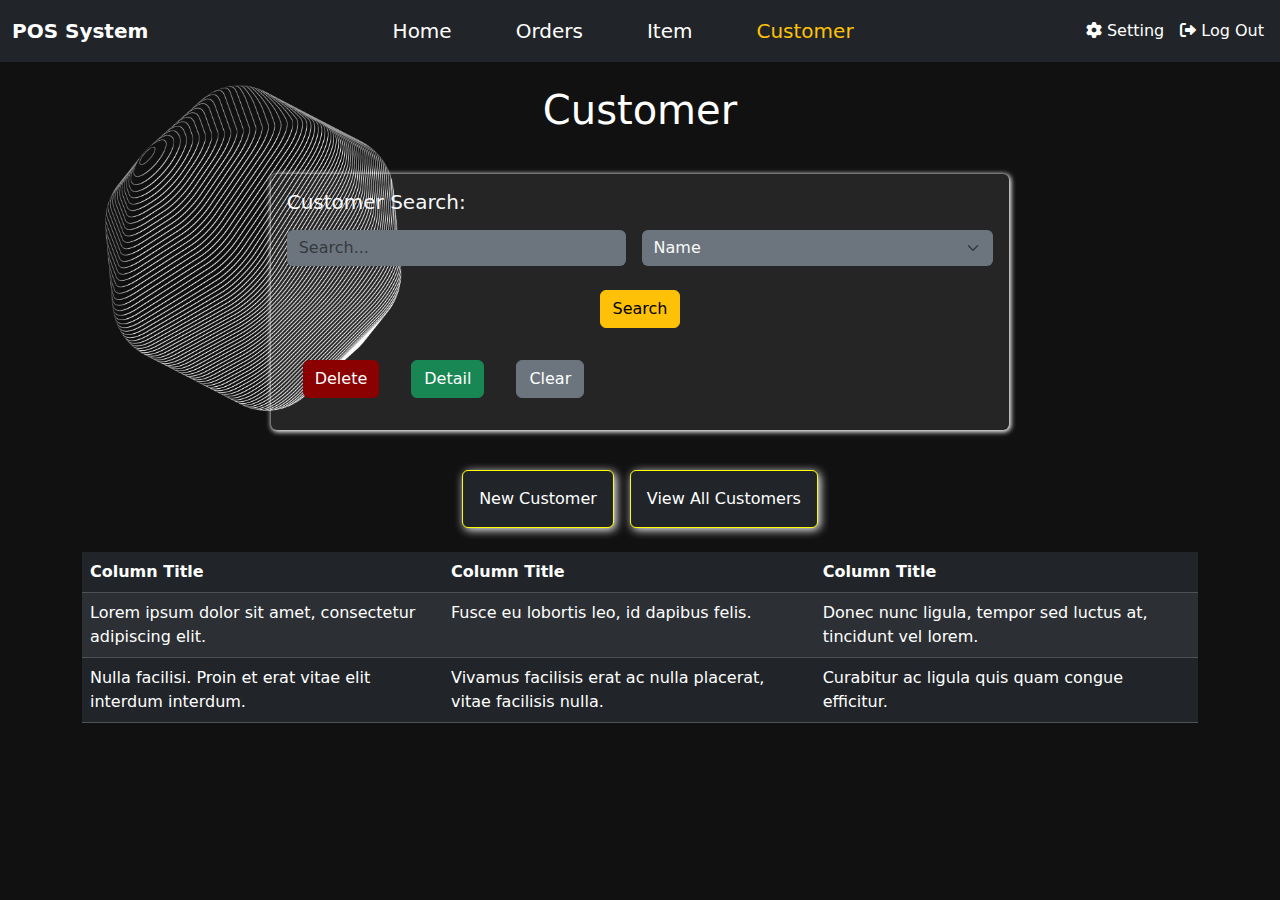
<file: customer.html>
<!DOCTYPE html>
<html lang="en">
<head>
    <meta charset="UTF-8">
    <meta name="viewport" content="width=device-width, initial-scale=1.0">
    <title>POS Item Screen</title>
    <!-- Bootstrap CSS -->
    <link href="https://cdn.jsdelivr.net/npm/bootstrap@5.3.0-alpha1/dist/css/bootstrap.min.css" rel="stylesheet">
    <link rel="stylesheet" href="https://cdnjs.cloudflare.com/ajax/libs/font-awesome/6.0.0-beta3/css/all.min.css" />
    <style>
        body {
            background-color: #111;
            color: #fff;
        }
        .navbar {
            background-color: #000;
        }
        .navbar-nav .nav-link {
            color: #ff0;
        }
        .navbar-nav .nav-link:hover {
            font-weight: bold;
        }
        .card {
            background-color: #222;
            border: none;
            color: white;
        }

        .btn-danger {
            background-color: #8b0000;
            border: none;
        }

        .card{
            box-shadow: 1px 1px 5px 1px white;
            background: rgba(217, 217, 217, 10%);
        }

        #img2{
            position: absolute;
            top: 0;
            left: 0;

            width: 500px;
        }
    </style>
</head>
<body>

<!-- Navigation Bar -->
<nav class="navbar navbar-expand-lg navbar-dark bg-dark">

    <div class="container-fluid">
        <a class="navbar-brand text-white " style="font-weight: bold" href="#">POS System</a>

        <button class="navbar-toggler" type="button" data-bs-toggle="collapse" data-bs-target="#navbarNav" aria-controls="navbarNav" aria-expanded="false" aria-label="Toggle navigation">
            <span class="navbar-toggler-icon"></span>
        </button>
        <div class="collapse navbar-collapse justify-content-between" id="navbarNav">
            <!-- Center Links -->
            <ul class="navbar-nav mx-auto">
                <li class="nav-item me-5">
                    <a class="nav-link text-white fs-5"  href="/DashBoard.html">Home</a>
                </li>
                <li class="nav-item me-5">
                    <a class="nav-link text-white fs-5" href="/Order.html">Orders</a>
                </li>
                <li class="nav-item me-5">
                    <a class="nav-link text-white fs-5" href="/item.html">Item</a>
                </li>
                <li class="nav-item me-1">
                    <a class="nav-link active text-warning fs-5" aria-current="page" href="/customer.html">Customer</a>
                </li>
            </ul>
            <!-- Right side (Settings and Log Out) -->
            <!-- Right side (Settings and Log Out) -->
            <div class="d-flex align-items-center">
                <a href="#" class="nav-link  me-3"><i class="fas fa-cog "></i> Setting</a>
                <a href="#" class="nav-link  me-1"><i class="fas fa-sign-out-alt "></i> Log Out</a>
            </div>
        </div>
    </div>
</nav>

<section>
    <img id="img2" src="assest/images/img_2.png" alt="">
    <!-- Main Content -->
    <div class="container mt-4">
        <h1 class="text-center">Customer</h1>

        <!-- Search Section -->
        <div class="row g-3 mt-4">
            <div class="col-md-8 mx-auto">
                <div class="card  border-0 p-3 text-light">
                    <h5 class="mb-3">Customer Search:</h5>
                    <form class="d-flex justify-content-between">
                        <input type="text" class="form-control me-2 bg-secondary text-light border-0" placeholder="Search...">


                        <select class="form-select ms-2 bg-secondary text-light border-0" aria-label="Search By">
                            <option selected>Name</option>
                            <option value="1">ID</option>
                            <option value="2">Category</option>
                        </select>

                    </form>
                    <div class="d-flex justify-content-center  mt-4">
                        <button type="button" class="btn btn-warning">Search</button>
                    </div>


                    <div class="d-flex mt-3">
                        <button class="btn btn-danger m-3">Delete</button>
                        <button class="btn btn-success m-3">Detail</button>
                        <button class="btn btn-secondary m-3">Clear</button>
                    </div>
                </div>
            </div>
        </div>


        <div class="row g-3 mt-4">
            <div class="col d-flex justify-content-center ">
                <button class="btn btn-dark p-3 " style="box-shadow: 2px 2px 10px 0 white; border: 1px solid yellow;">New Customer</button>
                <button class="btn btn-dark ms-3 p-3" style="box-shadow: 2px 2px 10px 0 white; border: 1px solid yellow;" >View All Customers</button>
            </div>
        </div>

        <!-- Table Section -->
        <div class="row mt-4">
            <div class="col-12">
                <table class="table table-dark table-striped">
                    <thead>
                    <tr>
                        <th>Column Title</th>
                        <th>Column Title</th>
                        <th>Column Title</th>
                    </tr>
                    </thead>
                    <tbody>
                    <tr>
                        <td>Lorem ipsum dolor sit amet, consectetur adipiscing elit.</td>
                        <td>Fusce eu lobortis leo, id dapibus felis.</td>
                        <td>Donec nunc ligula, tempor sed luctus at, tincidunt vel lorem.</td>
                    </tr>
                    <tr>
                        <td>Nulla facilisi. Proin et erat vitae elit interdum interdum.</td>
                        <td>Vivamus facilisis erat ac nulla placerat, vitae facilisis nulla.</td>
                        <td>Curabitur ac ligula quis quam congue efficitur.</td>
                    </tr>
                    </tbody>
                </table>
            </div>
        </div>
    </div>

</section>

<!-- Bootstrap JS -->
<script src="https://cdn.jsdelivr.net/npm/bootstrap@5.3.0-alpha1/dist/js/bootstrap.bundle.min.js"></script>
</body>
</html>



<!--
<!DOCTYPE html>
<html lang="en">
<head>
    <meta charset="UTF-8">
    <meta name="viewport" content="width=device-width, initial-scale=1.0">
    <title>POS System</title>
    <link href="https://cdn.jsdelivr.net/npm/bootstrap@5.3.3/dist/css/bootstrap.min.css" rel="stylesheet">
    <link rel="stylesheet" href="https://cdnjs.cloudflare.com/ajax/libs/font-awesome/6.0.0-beta3/css/all.min.css">
    <link rel="preconnect" href="https://fonts.googleapis.com">
    <link rel="preconnect" href="https://fonts.gstatic.com" crossorigin>
    <link href="https://fonts.googleapis.com/css2?family=Istok+Web:ital,wght@0,400;0,700;1,400;1,700&family=Sen:wght@400..800&family=Syncopate:wght@400;700&display=swap" rel="stylesheet">
</head>
<body>

&lt;!&ndash; Header Section &ndash;&gt;
<header>
    &lt;!&ndash; Navigation Bar &ndash;&gt;
    <nav class="navbar navbar-expand-lg navbar-light bg-light px-3">
        <a class="navbar-brand ms-4" href="#" style="font-family: 'Sen', sans-serif; font-size: 2em; font-weight: bold">POS System</a>
        <button class="navbar-toggler" type="button" data-bs-toggle="collapse" data-bs-target="#navbarNav" aria-controls="navbarNav" aria-expanded="false" aria-label="Toggle navigation">
            <span class="navbar-toggler-icon"></span>
        </button>

        <div class="collapse navbar-collapse justify-content-between" id="navbarNav">
            &lt;!&ndash; Center Links &ndash;&gt;
            <ul class="navbar-nav mx-auto justify-content-center">
                <li class="nav-item mx-4">
                    <a class="nav-link fs-5" href="#">Home</a>
                </li>
                <li class="nav-item mx-4">
                    <a class="nav-link fs-5" href="#">Orders</a>
                </li>
                <li class="nav-item mx-4">
                    <a class="nav-link fs-5" href="#">Customers</a>
                </li>
                <li class="nav-item mx-4">
                    <a class="nav-link fs-5" href="#">Items</a>
                </li>
            </ul>

            &lt;!&ndash; Right side (Settings icon and buttons) &ndash;&gt;
            <div class="d-flex align-items-center">
                <a href="#" class="me-4"><i class="fas fa-cog fa-lg" style="color: black"></i></a>
                <a href="#" class="btn btn-outline-dark me-2">Login</a>
                <a href="#" class="btn btn-dark">Sign up</a>
            </div>
        </div>
    </nav>
</header>

&lt;!&ndash; Customer Section &ndash;&gt;
<div class="container my-5">
    <h2 class="text-center mb-4">Items</h2>

    &lt;!&ndash; Customer Search &ndash;&gt;
    <div class="row">
        <div class="col-md-6">
            <div class="card ">
                <div class="card-header bg-dark text-white">
                    Search
                </div>
                <div class="card-body">
                    <form>
                        <div class="mb-3">
                            <label for="itemCode" class="form-label">Item Code:</label>
                            <input type="text" class="form-control" id="itemCode">
                        </div>
                        <div class="mb-3">
                            <label for="itemName" class="form-label">Item Name:</label>
                            <input type="text" class="form-control" id="itemName">
                        </div>
                        <button type="button" class="btn btn-dark">Search</button>
                    </form>
                </div>
            </div>
        </div>

    </div>

    &lt;!&ndash; Action Buttons &ndash;&gt;
    <div class="mt-3">
        <button type="button" class="btn btn-dark">Delete</button>
        <button type="button" class="btn btn-dark">Details</button>
        <button type="button" class="btn btn-dark">Clear</button>
    </div>

    &lt;!&ndash; Item List &ndash;&gt;
    <h4 class="mt-4 d-flex justify-content-center ">Item List</h4>
    <table class="table table-bordered">
        <thead>
        <tr>
            <th>Column Title</th>
            <th>Column Title</th>
            <th>Column Title</th>
        </tr>
        </thead>
        <tbody>
        <tr>
            <td>Lorem ipsum dolor sit amet, consectetur adipiscing elit.</td>
            <td>Lorem ipsum dolor sit amet, consectetur adipiscing elit.</td>
            <td>Lorem ipsum dolor sit amet, consectetur adipiscing elit.</td>
        </tr>
        <tr>
            <td>Fusce eu lobortis leo, id dapibus felis.</td>
            <td>Fusce eu lobortis leo, id dapibus felis.</td>
            <td>Fusce eu lobortis leo, id dapibus felis.</td>
        </tr>
        </tbody>
    </table>

</div>

&lt;!&ndash; Bootstrap JS &ndash;&gt;
<script src="https://cdn.jsdelivr.net/npm/bootstrap@5.3.0/dist/js/bootstrap.bundle.min.js"></script>
</body>
</html>-->
</file>
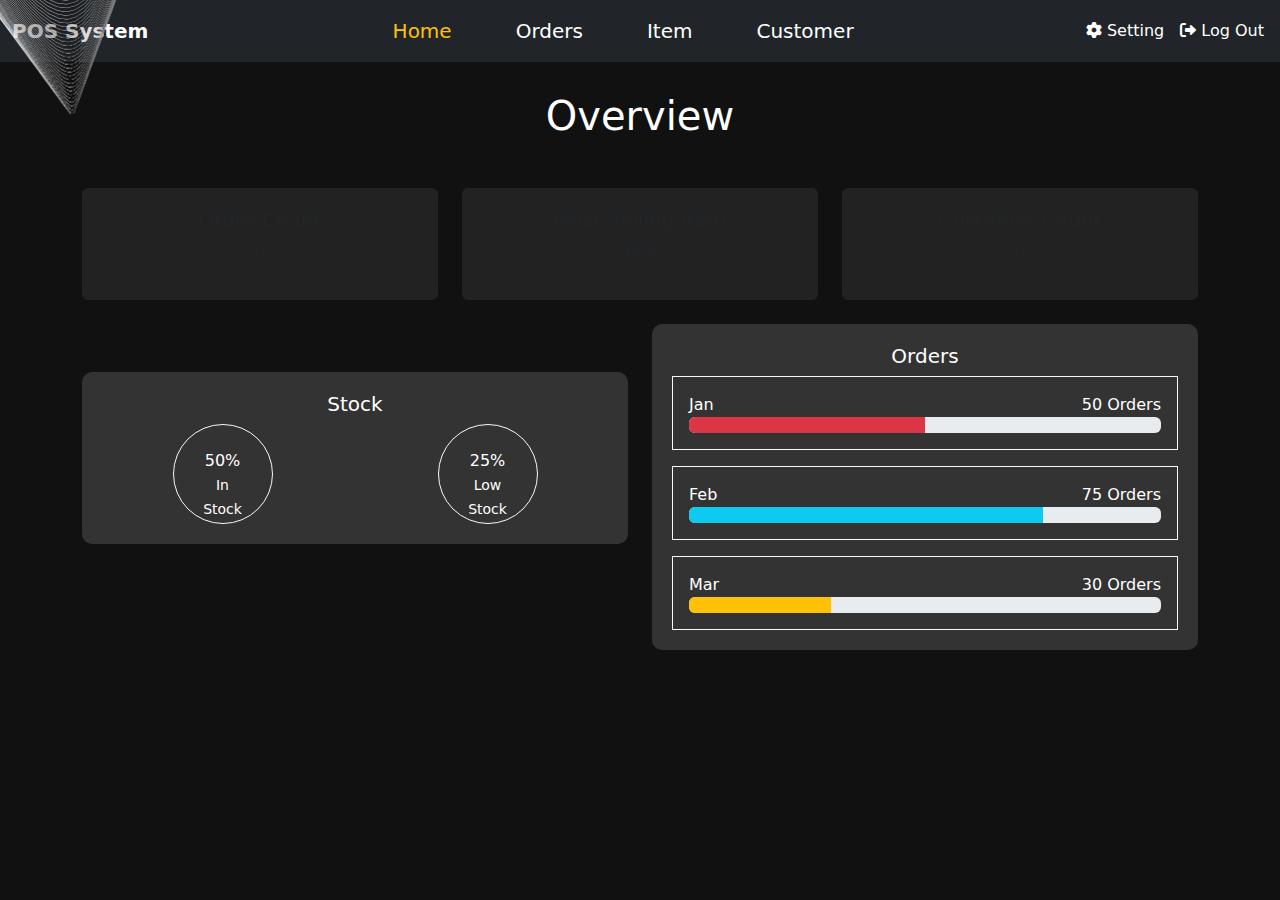
<file: DashBoard.html>
<!DOCTYPE html>
<html lang="en">
<head>
    <meta charset="UTF-8">
    <meta name="viewport" content="width=device-width, initial-scale=1.0">
    <title>POS System Dashboard</title>
    <!-- Bootstrap CSS -->
    <link href="https://cdn.jsdelivr.net/npm/bootstrap@5.3.0-alpha1/dist/css/bootstrap.min.css" rel="stylesheet">
    <link rel="stylesheet" href="https://cdnjs.cloudflare.com/ajax/libs/font-awesome/6.0.0-beta3/css/all.min.css" />

    <style>
        body {
            background-color: #111;
            color: #fff;
        }
        .navbar {
            background-color: #000;
        }
        .navbar-nav .nav-link {
            color: #ff0;
            transition: color 0.3s ease, background-color 0.3s ease;
        }
        /* Hover effect for navbar links */

        .navbar-nav .nav-link:hover {
            color: yellow;

        }
        .overview-section {
            margin-top: 30px;
        }
        .card {
            background-color: #222;
            border: none;
            padding: 20px;
            text-align: center;
        }
        .chart {
            background-color: #333;
            padding: 20px;
            border-radius: 10px;
            color: #fff;
            text-align: center;
        }
        #img2{
            position: absolute;
            width: 230px;
            top: 0;
            left: 0;
        }
    </style>
</head>
<body>

<!-- Header Section -->
<header>

    <!-- Navigation Bar -->
    <nav class="navbar navbar-expand-lg navbar-dark bg-dark">

        <div class="container-fluid">
            <a class="navbar-brand text-white " style="font-weight: bold" href="#">POS System</a>
            <img id="img2" src="assest/images/img_1.png" alt="">

            <button class="navbar-toggler" type="button" data-bs-toggle="collapse" data-bs-target="#navbarNav" aria-controls="navbarNav" aria-expanded="false" aria-label="Toggle navigation">
                <span class="navbar-toggler-icon"></span>
            </button>
            <div class="collapse navbar-collapse justify-content-between" id="navbarNav">
                <!-- Center Links -->
                <ul class="navbar-nav mx-auto">
                    <li class="nav-item me-5">
                        <a class="nav-link active text-warning fs-5" aria-current="page" href="/DashBoard.html">Home</a>
                    </li>
                    <li class="nav-item me-5">
                        <a class="nav-link text-white fs-5" href="/Order.html">Orders</a>
                    </li>
                    <li class="nav-item me-5">
                        <a class="nav-link text-white fs-5" href="/item.html">Item</a>
                    </li>
                    <li class="nav-item me-1">
                        <a class="nav-link text-white  fs-5" href="/customer.html">Customer</a>
                    </li>
                </ul>
                <!-- Right side (Settings and Log Out) -->
                <!-- Right side (Settings and Log Out) -->
                <div class="d-flex align-items-center">
                    <a href="#" class="nav-link  me-3"><i class="fas fa-cog "></i> Setting</a>
                    <a href="#" class="nav-link  me-1"><i class="fas fa-sign-out-alt "></i> Log Out</a>
                </div>
            </div>
        </div>
    </nav>
</header>

<section>
    <!-- Overview Section -->
    <div class="container overview-section ">
        <h1 class="text-center">Overview</h1>
        <div class="row  mt-5">
            <div class="col-md-4">
                <div class="card">
                    <h5>Order Count</h5>
                    <p>0</p>
                </div>
            </div>
            <div class="col-md-4">
                <div class="card">
                    <h5>Most Selling Item</h5>
                    <p>None</p>
                </div>
            </div>
            <div class="col-md-4">
                <div class="card">
                    <h5>Customer Count</h5>
                    <p>0</p>
                </div>
            </div>
        </div>

        <!-- Chart Section -->
        <div class="row chart-container mt-4">
            <div class="col-md-6  mt-5">
                <div class="chart">
                    <h5>Stock</h5>
                    <div class="row">
                        <div class="col-6 text-center">
                            <div class="border border-light rounded-circle p-4 mx-auto" style="width: 100px; height: 100px;">
                                <span class="d-block">50%</span>
                                <small>In Stock</small>
                            </div>
                        </div>
                        <div class="col-6 text-center">
                            <div class="border border-light rounded-circle p-4 mx-auto" style="width: 100px; height: 100px;">
                                <span class="d-block">25%</span>
                                <small>Low Stock</small>
                            </div>
                        </div>
                    </div>
                </div>
            </div>

            <div class="col-md-6">
                <div class="chart">
                    <h5>Orders</h5>
                    <div class="row">
                        <div class="col-12">
                            <div class="border border-light p-3">
                                <div class="d-flex justify-content-between">
                                    <span>Jan</span>
                                    <span>50 Orders</span>
                                </div>
                                <div class="progress">
                                    <div class="progress-bar bg-danger" role="progressbar" style="width: 50%" aria-valuenow="50" aria-valuemin="0" aria-valuemax="100"></div>
                                </div>
                            </div>

                            <div class="border border-light p-3 mt-3">
                                <div class="d-flex justify-content-between">
                                    <span>Feb</span>
                                    <span>75 Orders</span>
                                </div>
                                <div class="progress">
                                    <div class="progress-bar bg-info" role="progressbar" style="width: 75%" aria-valuenow="75" aria-valuemin="0" aria-valuemax="100"></div>
                                </div>
                            </div>

                            <div class="border border-light p-3 mt-3">
                                <div class="d-flex justify-content-between">
                                    <span>Mar</span>
                                    <span>30 Orders</span>
                                </div>
                                <div class="progress">
                                    <div class="progress-bar bg-warning" role="progressbar" style="width: 30%" aria-valuenow="30" aria-valuemin="0" aria-valuemax="100"></div>
                                </div>
                            </div>
                        </div>
                    </div>
                </div>
            </div>
        </div>
    </div>
</section>


<!-- Bootstrap JS -->
<script src="https://cdn.jsdelivr.net/npm/bootstrap@5.3.0-alpha1/dist/js/bootstrap.bundle.min.js"></script>
</body>
</html>
</file>
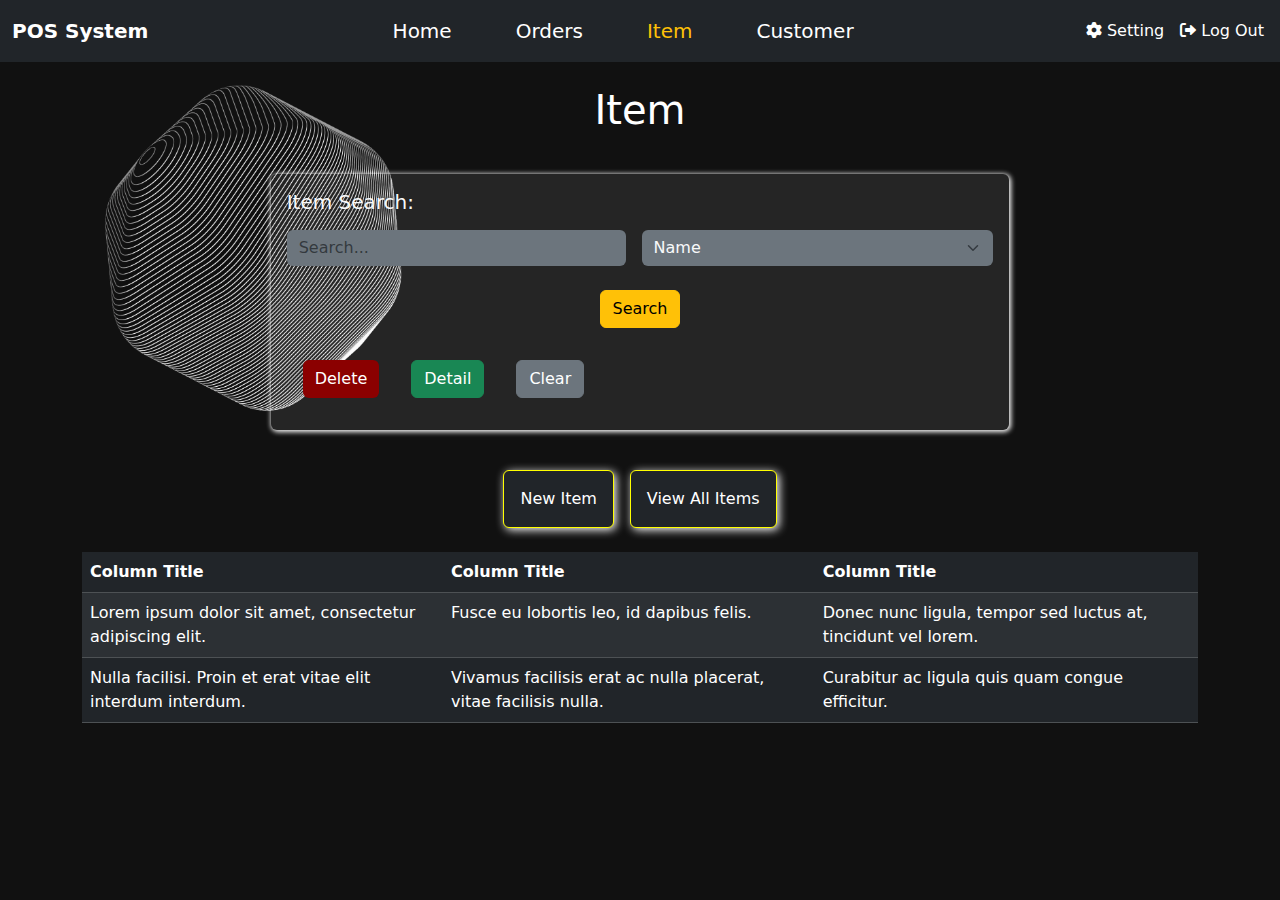
<file: item.html>
<!DOCTYPE html>
<html lang="en">
<head>
    <meta charset="UTF-8">
    <meta name="viewport" content="width=device-width, initial-scale=1.0">
    <title>POS Item Screen</title>
    <!-- Bootstrap CSS -->
    <link href="https://cdn.jsdelivr.net/npm/bootstrap@5.3.0-alpha1/dist/css/bootstrap.min.css" rel="stylesheet">
    <link rel="stylesheet" href="https://cdnjs.cloudflare.com/ajax/libs/font-awesome/6.0.0-beta3/css/all.min.css" />
    <style>
        body {
            background-color: #111;
            color: #fff;
        }
        .navbar {
            background-color: #000;
        }
        .navbar-nav .nav-link {
            color: #ff0;
        }
        .navbar-nav .nav-link:hover {
            color: yellow;
        }
        .card {
            background-color: #222;
            border: none;
            color: white;
            box-shadow: 1px 1px 5px 1px white;
            background: rgba(217, 217, 217, 10%);
        }
        .btn-danger {
            background-color: #8b0000;
            border: none;
        }
        #img3 {
            position: absolute;
            top: 0;
            left: 0;
            width: 500px;
        }
    </style>
</head>
<body>

<!-- Navigation Bar -->
<header>
    <nav class="navbar navbar-expand-lg navbar-dark bg-dark">
        <div class="container-fluid">
            <a class="navbar-brand text-white" style="font-weight: bold" href="#">POS System</a>

            <button class="navbar-toggler" type="button" data-bs-toggle="collapse" data-bs-target="#navbarNav" aria-controls="navbarNav" aria-expanded="false" aria-label="Toggle navigation">
                <span class="navbar-toggler-icon"></span>
            </button>

            <div class="collapse navbar-collapse justify-content-between" id="navbarNav">
                <!-- Center Links -->
                <ul class="navbar-nav mx-auto">
                    <li class="nav-item me-5">
                        <a class="nav-link  text-white fs-5" aria-current="page" href="/DashBoard.html">Home</a>
                    </li>
                    <li class="nav-item me-5">
                        <a class="nav-link text-white fs-5" href="/Order.html">Orders</a>
                    </li>
                    <li class="nav-item me-5">
                        <a class="nav-link active text-warning fs-5" aria-current="page" href="/item.html">Item</a>
                    </li>
                    <li class="nav-item me-1">
                        <a class="nav-link text-white fs-5" href="/customer.html">Customer</a>
                    </li>
                </ul>

                <!-- Right side (Settings and Log Out) -->
                <div class="d-flex align-items-center">
                    <a href="#" class="nav-link me-3"><i class="fas fa-cog"></i> Setting</a>
                    <a href="#" class="nav-link me-1"><i class="fas fa-sign-out-alt"></i> Log Out</a>
                </div>
            </div>
        </div>
    </nav>
</header>

<section>

        <img id="img3" src="assest/images/img_2.png" alt="">
        <!-- Main Content -->
        <div class="container mt-4">
            <h1 class="text-center">Item</h1>

            <!-- Search Section -->
            <div class="row g-3 mt-4">
                <div class="col-md-8 mx-auto">
                    <div class="card border-0 p-3 text-light">
                        <h5 class="mb-3">Item Search:</h5>
                        <form class="d-flex justify-content-between">
                            <input type="text" class="form-control me-2 bg-secondary text-light border-0" placeholder="Search...">
                            <select class="form-select ms-2 bg-secondary text-light border-0" aria-label="Search By">
                                <option selected>Name</option>
                                <option value="1">ID</option>
                                <option value="2">Category</option>
                            </select>
                        </form>
                        <div class="d-flex justify-content-center mt-4">
                            <button type="button" class="btn btn-warning">Search</button>
                        </div>
                        <div class="d-flex mt-3">
                            <button class="btn btn-danger m-3">Delete</button>
                            <button class="btn btn-success m-3">Detail</button>
                            <button class="btn btn-secondary m-3">Clear</button>
                        </div>
                    </div>
                </div>
            </div>

            <!-- Item Buttons (New Item, View All Items) -->
            <div class="row g-3 mt-4">
                <div class="col d-flex justify-content-center">
                    <button class="btn btn-dark p-3" style="box-shadow: 2px 2px 10px 0 white; border: 1px solid yellow;">New Item</button>
                    <button class="btn btn-dark ms-3 p-3" style="box-shadow: 2px 2px 10px 0 white; border: 1px solid yellow;">View All Items</button>
                </div>
            </div>

            <!-- Table Section -->
            <div class="row mt-4">
                <div class="col-12">
                    <table class="table table-dark table-striped">
                        <thead>
                        <tr>
                            <th>Column Title</th>
                            <th>Column Title</th>
                            <th>Column Title</th>
                        </tr>
                        </thead>
                        <tbody>
                        <tr>
                            <td>Lorem ipsum dolor sit amet, consectetur adipiscing elit.</td>
                            <td>Fusce eu lobortis leo, id dapibus felis.</td>
                            <td>Donec nunc ligula, tempor sed luctus at, tincidunt vel lorem.</td>
                        </tr>
                        <tr>
                            <td>Nulla facilisi. Proin et erat vitae elit interdum interdum.</td>
                            <td>Vivamus facilisis erat ac nulla placerat, vitae facilisis nulla.</td>
                            <td>Curabitur ac ligula quis quam congue efficitur.</td>
                        </tr>
                        </tbody>
                    </table>
                </div>
            </div>
        </div>

</section>



<!-- Bootstrap JS -->
<script src="https://cdn.jsdelivr.net/npm/bootstrap@5.3.0-alpha1/dist/js/bootstrap.bundle.min.js"></script>
</body>
</html>
</file>
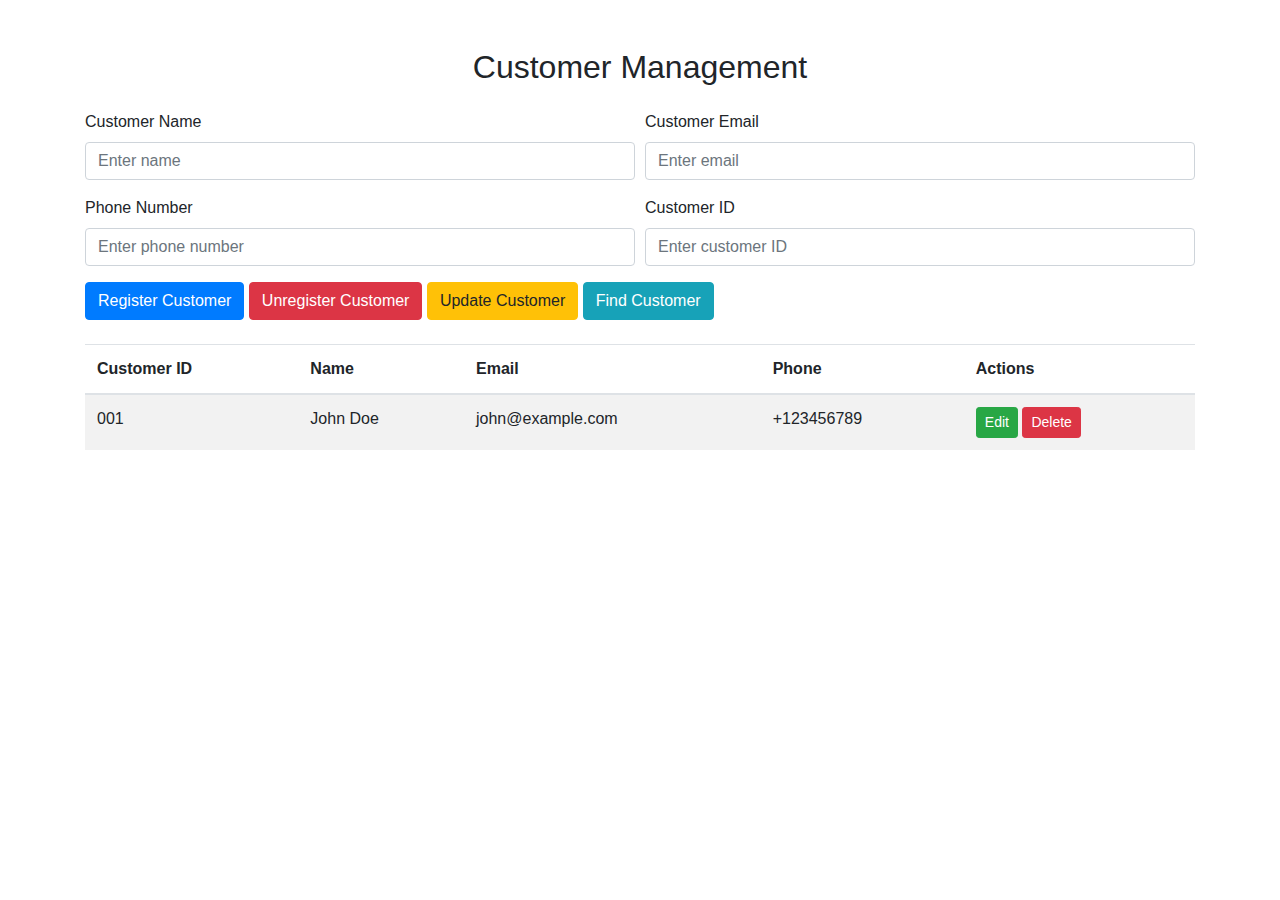
<file: manageCustomer.html>
<!DOCTYPE html>
<html lang="en">
<head>
    <meta charset="UTF-8">
    <meta name="viewport" content="width=device-width, initial-scale=1.0">
    <title>POS System - Customer Management</title>
    <link rel="stylesheet" href="https://stackpath.bootstrapcdn.com/bootstrap/4.5.2/css/bootstrap.min.css">
</head>
<body>
<div class="container mt-5">
    <!-- Customer Management Header -->
    <h2 class="text-center mb-4">Customer Management</h2>

    <!-- Customer Form -->
    <form class="mb-4">
        <div class="form-row">
            <div class="form-group col-md-6">
                <label for="customerName">Customer Name</label>
                <input type="text" class="form-control" id="customerName" placeholder="Enter name">
            </div>
            <div class="form-group col-md-6">
                <label for="customerEmail">Customer Email</label>
                <input type="email" class="form-control" id="customerEmail" placeholder="Enter email">
            </div>
        </div>
        <div class="form-row">
            <div class="form-group col-md-6">
                <label for="customerPhone">Phone Number</label>
                <input type="tel" class="form-control" id="customerPhone" placeholder="Enter phone number">
            </div>
            <div class="form-group col-md-6">
                <label for="customerId">Customer ID</label>
                <input type="text" class="form-control" id="customerId" placeholder="Enter customer ID">
            </div>
        </div>
        <button type="button" class="btn btn-primary">Register Customer</button>
        <button type="button" class="btn btn-danger">Unregister Customer</button>
        <button type="button" class="btn btn-warning">Update Customer</button>
        <button type="button" class="btn btn-info">Find Customer</button>
    </form>

    <!-- Customer Table -->
    <table class="table table-striped">
        <thead>
        <tr>
            <th>Customer ID</th>
            <th>Name</th>
            <th>Email</th>
            <th>Phone</th>
            <th>Actions</th>
        </tr>
        </thead>
        <tbody>
        <tr>
            <td>001</td>
            <td>John Doe</td>
            <td>john@example.com</td>
            <td>+123456789</td>
            <td>
                <button class="btn btn-success btn-sm">Edit</button>
                <button class="btn btn-danger btn-sm">Delete</button>
            </td>
        </tr>
        </tbody>
    </table>
</div>
</body>
</html>
</file>
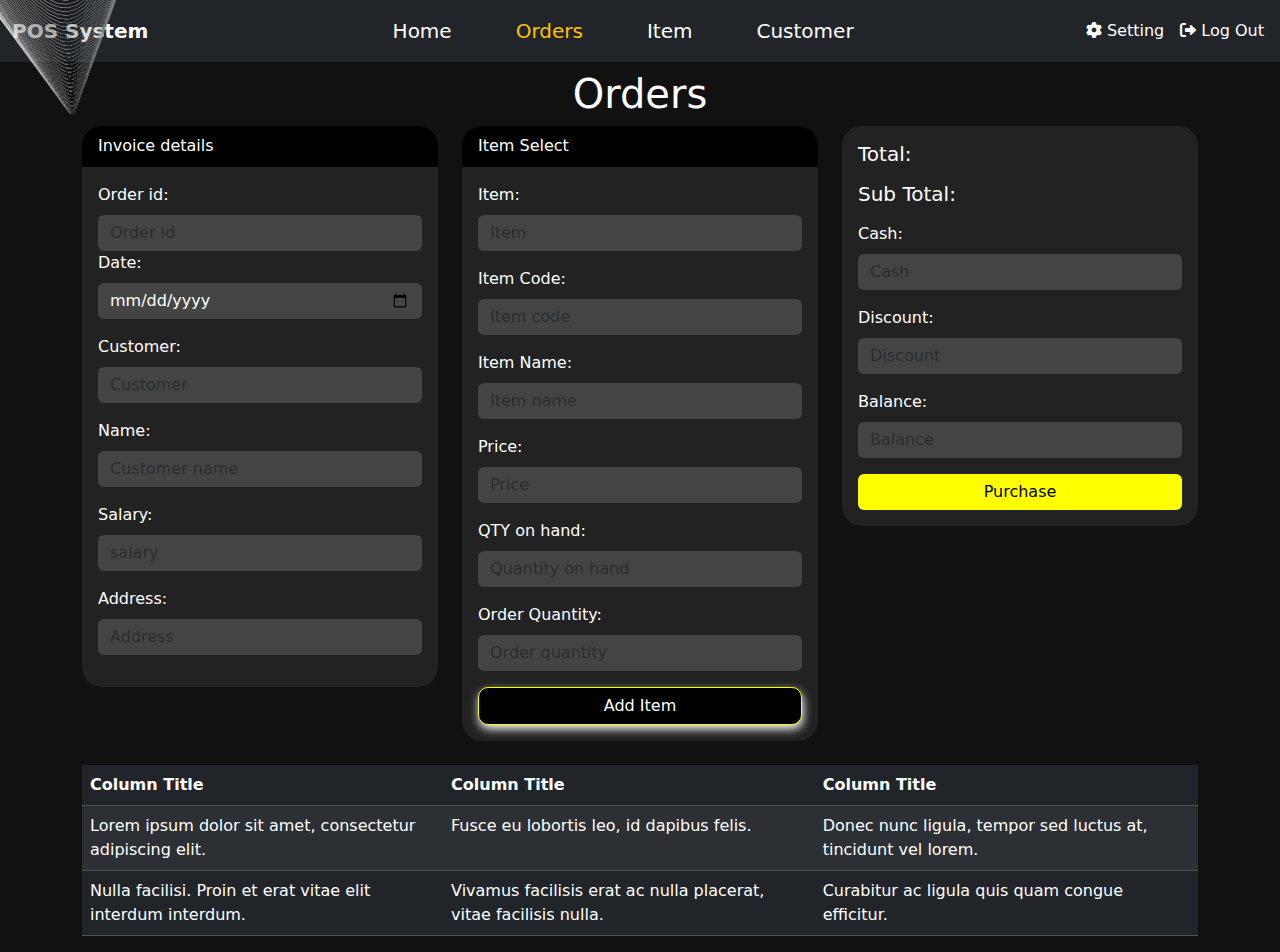
<file: Order.html>
<!DOCTYPE html>
<html lang="en">
<head>
    <meta charset="UTF-8">
    <meta name="viewport" content="width=device-width, initial-scale=1.0">
    <title>POS Order Screen</title>
    <!-- Bootstrap CSS -->
    <link href="https://cdn.jsdelivr.net/npm/bootstrap@5.3.0-alpha1/dist/css/bootstrap.min.css" rel="stylesheet">
    <link rel="stylesheet" href="https://cdnjs.cloudflare.com/ajax/libs/font-awesome/6.0.0-beta3/css/all.min.css" />

    <style>
        body {
            background-color: #111;
            color: #fff;
        }
        .navbar {
            background-color: #000;
        }
        .navbar-nav .nav-link {
            color: #ff0;
            transition: color 0.3s ease, background-color 0.3s ease;
        }
        /* Hover effect for navbar links */

        .navbar-nav .nav-link:hover {
            color: yellow;

        }
        .card {
            background-color: #222;
            border: none;
            color: white;
        }
        .form-control {
            background-color: #444;
            border: none;
            color: white;
        }
        .btn-purchase {
            background-color: #ff0;
            color: #000;
            border: none;
        }
        .btn-purchase:hover {
            background-color: #ffcc00;
        }
        .table {
            background-color: #222;
            color: white;
        }
        #img2{
            position: absolute;
            width: 230px;
            top: 0;
            left: 0;
        }
    </style>
</head>
<body>

<header>

    <!-- Navigation Bar -->
    <nav class="navbar navbar-expand-lg navbar-dark bg-dark">

        <div class="container-fluid">
            <a class="navbar-brand text-white " style="font-weight: bold" href="#">POS System</a>
            <img id="img2" src="assest/images/img_1.png" alt="">

            <button class="navbar-toggler" type="button" data-bs-toggle="collapse" data-bs-target="#navbarNav" aria-controls="navbarNav" aria-expanded="false" aria-label="Toggle navigation">
                <span class="navbar-toggler-icon"></span>
            </button>
            <div class="collapse navbar-collapse justify-content-between" id="navbarNav">
                <!-- Center Links -->
                <ul class="navbar-nav mx-auto">
                    <li class="nav-item me-5">
                        <a class="nav-link text-white fs-5" aria-current="page" href="/DashBoard.html">Home</a>
                    </li>
                    <li class="nav-item me-5">
                        <a class="nav-link active text-warning fs-5" aria-current="page" href="/Order.html">Orders</a>
                    </li>
                    <li class="nav-item me-5">
                        <a class="nav-link text-white fs-5" href="/item.html">Item</a>
                    </li>
                    <li class="nav-item me-1">
                        <a class="nav-link text-white  fs-5" href="/customer.html">Customer</a>
                    </li>
                </ul>
                <!-- Right side (Settings and Log Out) -->
                <!-- Right side (Settings and Log Out) -->
                <div class="d-flex align-items-center">
                    <a href="#" class="nav-link  me-3"><i class="fas fa-cog "></i> Setting</a>
                    <a href="#" class="nav-link  me-1"><i class="fas fa-sign-out-alt "></i> Log Out</a>
                </div>
            </div>
        </div>
    </nav>
</header>
<!-- Main Content -->
<section>
    <div class="container mt-2">
        <h1 class="text-center">Orders</h1>

        <div class="row mt-2">
            <!-- Invoice Details -->
            <div class="col-md-4">
                <div class="card" style="border-radius: 20px;">
                    <div class="card-header text-white" style="background-color: black; border-radius: 20px 20px 0 0;">
                        Invoice details
                    </div>
                    <div class="card-body">
                        <form>
                            <label for="order-id" class="form-label">Order id:</label>
                            <input type="text" class="form-control" id="order-id" placeholder="Order id">

                            <div class="mb-3">
                                <label for="date" class="form-label">Date:</label>
                                <input type="date" class="form-control" id="date">
                            </div>
                            <div class="mb-3">
                                <label for="customer-id" class="form-label">Customer:</label>
                                <input type="text" class="form-control" id="customer-id" placeholder="Customer">
                            </div>
                            <div class="mb-3">
                                <label for="name" class="form-label">Name:</label>
                                <input type="text" class="form-control" id="name" placeholder="Customer name">
                            </div>
                            <div class="mb-3">
                                <label for="salary" class="form-label">Salary:</label>
                                <input type="text" class="form-control" id="salary" placeholder="salary">
                            </div>
                            <div class="mb-3">
                                <label for="address" class="form-label">Address:</label>
                                <input type="text" class="form-control" id="address" placeholder="Address">
                            </div>
                        </form>
                    </div>
                </div>
            </div>

            <!-- Item Selection -->
            <div class="col-md-4">
                <div class="card" style="border-radius: 20px;">
                    <div class="card-header text-white" style="background-color: black; border-radius: 20px 20px 0 0">
                        Item Select
                    </div>
                    <div class="card-body">
                        <form>
                            <div class="mb-3">
                                <label for="item" class="form-label">Item:</label>
                                <input type="text" class="form-control" id="item" placeholder="Item">
                            </div>
                            <div class="mb-3">
                                <label for="item-code" class="form-label">Item Code:</label>
                                <input type="text" class="form-control" id="item-code" placeholder="Item code">
                            </div>
                            <div class="mb-3">
                                <label for="item-name" class="form-label">Item Name:</label>
                                <input type="text" class="form-control" id="item-name" placeholder="Item name">
                            </div>
                            <div class="mb-3">
                                <label for="price" class="form-label">Price:</label>
                                <input type="text" class="form-control" id="price" placeholder="Price">
                            </div>
                            <div class="mb-3">
                                <label for="qty" class="form-label">QTY on hand:</label>
                                <input type="text" class="form-control" id="qty" placeholder="Quantity on hand">
                            </div>
                            <div class="mb-3">
                                <label for="order-qty" class="form-label">Order Quantity:</label>
                                <input type="text" class="form-control" id="order-qty" placeholder="Order quantity">
                            </div>
                            <button type="button" class="btn btn-dark w-100" style="background: black; border-radius: 10px; border: 1px solid yellow; box-shadow: 1px 4px 10px 0 white">Add Item</button>
                        </form>
                    </div>
                </div>
            </div>

            <!-- Total and Purchase Section -->
            <div class="col-md-4" >
                <div class="card p-3" style="border-radius: 20px">
                    <h5 class="mb-3">Total:</h5>
                    <h5 class="mb-3">Sub Total:</h5>
                    <form>

                        <div class="mb-3">
                            <label for="cash" class="form-label">Cash:</label>
                            <input type="text" class="form-control" id="cash" placeholder="Cash">
                        </div>
                        <div class="mb-3">
                            <label for="discount" class="form-label">Discount:</label>
                            <input type="text" class="form-control" id="discount" placeholder="Discount">
                        </div>
                        <div class="mb-3">
                            <label for="balance" class="form-label">Balance:</label>
                            <input type="text" class="form-control" id="balance" placeholder="Balance">
                        </div>
                        <button type="button" class="btn btn-purchase w-100">Purchase</button>
                    </form>
                </div>
            </div>
        </div>

        <!-- Table Section -->
        <div class="row mt-4">
            <div class="col-12">
                <table class="table table-dark table-striped">
                    <thead>
                    <tr>
                        <th>Column Title</th>
                        <th>Column Title</th>
                        <th>Column Title</th>
                    </tr>
                    </thead>
                    <tbody>
                    <tr>
                        <td>Lorem ipsum dolor sit amet, consectetur adipiscing elit.</td>
                        <td>Fusce eu lobortis leo, id dapibus felis.</td>
                        <td>Donec nunc ligula, tempor sed luctus at, tincidunt vel lorem.</td>
                    </tr>
                    <tr>
                        <td>Nulla facilisi. Proin et erat vitae elit interdum interdum.</td>
                        <td>Vivamus facilisis erat ac nulla placerat, vitae facilisis nulla.</td>
                        <td>Curabitur ac ligula quis quam congue efficitur.</td>
                    </tr>
                    </tbody>
                </table>
            </div>
        </div>
    </div>

</section>

<!-- Bootstrap JS -->
<script src="https://cdn.jsdelivr.net/npm/bootstrap@5.3.0-alpha1/dist/js/bootstrap.bundle.min.js"></script>
</body>
</html>
</file>
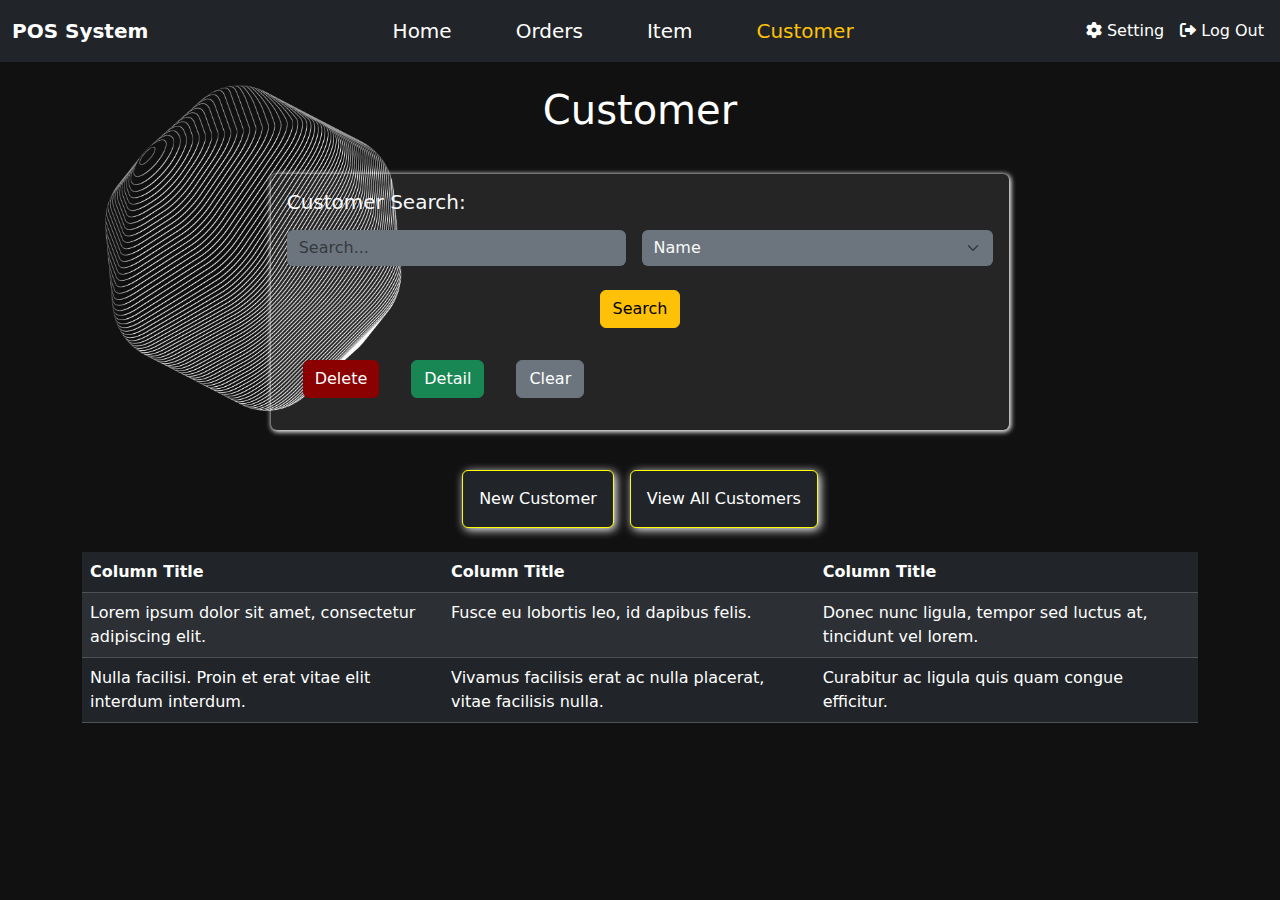
<file: sub-pages/customer.html>
<!DOCTYPE html>
<html lang="en">
<head>
    <meta charset="UTF-8">
    <meta name="viewport" content="width=device-width, initial-scale=1.0">
    <title>POS Item Screen</title>
    <!-- Bootstrap CSS -->
    <link href="https://cdn.jsdelivr.net/npm/bootstrap@5.3.0-alpha1/dist/css/bootstrap.min.css" rel="stylesheet">
    <link rel="stylesheet" href="https://cdnjs.cloudflare.com/ajax/libs/font-awesome/6.0.0-beta3/css/all.min.css" />
    <style>
        body {
            background-color: #111;
            color: #fff;
        }
        .navbar {
            background-color: #000;
        }
        .navbar-nav .nav-link {
            color: #ff0;
        }
        .navbar-nav .nav-link:hover {
            font-weight: bold;
        }
        .card {
            background-color: #222;
            border: none;
            color: white;
        }

        .btn-danger {
            background-color: #8b0000;
            border: none;
        }

        .card{
            box-shadow: 1px 1px 5px 1px white;
            background: rgba(217, 217, 217, 10%);
        }

        #img2{
            position: absolute;
            top: 0;
            left: 0;

            width: 500px;
        }
    </style>
</head>
<body>

<!-- Navigation Bar -->
<header>
    <nav class="navbar navbar-expand-lg navbar-dark bg-dark">

        <div class="container-fluid">
            <a class="navbar-brand text-white " style="font-weight: bold" href="#">POS System</a>

            <button class="navbar-toggler" type="button" data-bs-toggle="collapse" data-bs-target="#navbarNav" aria-controls="navbarNav" aria-expanded="false" aria-label="Toggle navigation">
                <span class="navbar-toggler-icon"></span>
            </button>
            <div class="collapse navbar-collapse justify-content-between" id="navbarNav">
                <!-- Center Links -->
                <ul class="navbar-nav mx-auto">
                    <li class="nav-item me-5">
                        <a class="nav-link text-white fs-5"  href="/sub-pages/DashBoard.htmlBoard.html">Home</a>
                    </li>
                    <li class="nav-item me-5">
                        <a class="nav-link text-white fs-5" href="/sub-pages/Order.htmlOrder.html">Orders</a>
                    </li>
                    <li class="nav-item me-5">
                        <a class="nav-link text-white fs-5" href="/sub-pages/item.html/item.html">Item</a>
                    </li>
                    <li class="nav-item me-1">
                        <a class="nav-link active text-warning fs-5" aria-current="page" href="/sub-pages/customer.html">Customer</a>
                    </li>
                </ul>
                <!-- Right side (Settings and Log Out) -->
                <!-- Right side (Settings and Log Out) -->
                <div class="d-flex align-items-center">
                    <a href="#" class="nav-link  me-3"><i class="fas fa-cog "></i> Setting</a>
                    <a href="#" class="nav-link  me-1"><i class="fas fa-sign-out-alt "></i> Log Out</a>
                </div>
            </div>
        </div>
    </nav>
</header>


<section>
    <img id="img2" src="../assest/images/img_2.png" alt="">
    <!-- Main Content -->
    <div class="container mt-4">
        <h1 class="text-center">Customer</h1>

        <!-- Search Section -->
        <div class="row g-3 mt-4">
            <div class="col-md-8 mx-auto">
                <div class="card  border-0 p-3 text-light">
                    <h5 class="mb-3">Customer Search:</h5>
                    <form class="d-flex justify-content-between">
                        <input type="text" class="form-control me-2 bg-secondary text-light border-0" placeholder="Search...">


                        <select class="form-select ms-2 bg-secondary text-light border-0" aria-label="Search By">
                            <option selected>Name</option>
                            <option value="1">ID</option>
                            <option value="2">Category</option>
                        </select>

                    </form>
                    <div class="d-flex justify-content-center  mt-4">
                        <button type="button" class="btn btn-warning">Search</button>
                    </div>


                    <div class="d-flex mt-3">
                        <button class="btn btn-danger m-3">Delete</button>
                        <button class="btn btn-success m-3">Detail</button>
                        <button class="btn btn-secondary m-3">Clear</button>
                    </div>
                </div>
            </div>
        </div>


        <div class="row g-3 mt-4">
            <div class="col d-flex justify-content-center ">
                <button class="btn btn-dark p-3 " style="box-shadow: 2px 2px 10px 0 white; border: 1px solid yellow;">New Customer</button>
                <button class="btn btn-dark ms-3 p-3" style="box-shadow: 2px 2px 10px 0 white; border: 1px solid yellow;" >View All Customers</button>
            </div>
        </div>

        <!-- Table Section -->
        <div class="row mt-4">
            <div class="col-12">
                <table class="table table-dark table-striped">
                    <thead>
                    <tr>
                        <th>Column Title</th>
                        <th>Column Title</th>
                        <th>Column Title</th>
                    </tr>
                    </thead>
                    <tbody>
                    <tr>
                        <td>Lorem ipsum dolor sit amet, consectetur adipiscing elit.</td>
                        <td>Fusce eu lobortis leo, id dapibus felis.</td>
                        <td>Donec nunc ligula, tempor sed luctus at, tincidunt vel lorem.</td>
                    </tr>
                    <tr>
                        <td>Nulla facilisi. Proin et erat vitae elit interdum interdum.</td>
                        <td>Vivamus facilisis erat ac nulla placerat, vitae facilisis nulla.</td>
                        <td>Curabitur ac ligula quis quam congue efficitur.</td>
                    </tr>
                    </tbody>
                </table>
            </div>
        </div>
    </div>

</section>

<!-- Bootstrap JS -->
<script src="https://cdn.jsdelivr.net/npm/bootstrap@5.3.0-alpha1/dist/js/bootstrap.bundle.min.js"></script>
</body>
</html>



<!--
<!DOCTYPE html>
<html lang="en">
<head>
    <meta charset="UTF-8">
    <meta name="viewport" content="width=device-width, initial-scale=1.0">
    <title>POS System</title>
    <link href="https://cdn.jsdelivr.net/npm/bootstrap@5.3.3/dist/css/bootstrap.min.css" rel="stylesheet">
    <link rel="stylesheet" href="https://cdnjs.cloudflare.com/ajax/libs/font-awesome/6.0.0-beta3/css/all.min.css">
    <link rel="preconnect" href="https://fonts.googleapis.com">
    <link rel="preconnect" href="https://fonts.gstatic.com" crossorigin>
    <link href="https://fonts.googleapis.com/css2?family=Istok+Web:ital,wght@0,400;0,700;1,400;1,700&family=Sen:wght@400..800&family=Syncopate:wght@400;700&display=swap" rel="stylesheet">
</head>
<body>

&lt;!&ndash; Header Section &ndash;&gt;
<header>
    &lt;!&ndash; Navigation Bar &ndash;&gt;
    <nav class="navbar navbar-expand-lg navbar-light bg-light px-3">
        <a class="navbar-brand ms-4" href="#" style="font-family: 'Sen', sans-serif; font-size: 2em; font-weight: bold">POS System</a>
        <button class="navbar-toggler" type="button" data-bs-toggle="collapse" data-bs-target="#navbarNav" aria-controls="navbarNav" aria-expanded="false" aria-label="Toggle navigation">
            <span class="navbar-toggler-icon"></span>
        </button>

        <div class="collapse navbar-collapse justify-content-between" id="navbarNav">
            &lt;!&ndash; Center Links &ndash;&gt;
            <ul class="navbar-nav mx-auto justify-content-center">
                <li class="nav-item mx-4">
                    <a class="nav-link fs-5" href="#">Home</a>
                </li>
                <li class="nav-item mx-4">
                    <a class="nav-link fs-5" href="#">Orders</a>
                </li>
                <li class="nav-item mx-4">
                    <a class="nav-link fs-5" href="#">Customers</a>
                </li>
                <li class="nav-item mx-4">
                    <a class="nav-link fs-5" href="#">Items</a>
                </li>
            </ul>

            &lt;!&ndash; Right side (Settings icon and buttons) &ndash;&gt;
            <div class="d-flex align-items-center">
                <a href="#" class="me-4"><i class="fas fa-cog fa-lg" style="color: black"></i></a>
                <a href="#" class="btn btn-outline-dark me-2">Login</a>
                <a href="#" class="btn btn-dark">Sign up</a>
            </div>
        </div>
    </nav>
</header>

&lt;!&ndash; Customer Section &ndash;&gt;
<div class="container my-5">
    <h2 class="text-center mb-4">Items</h2>

    &lt;!&ndash; Customer Search &ndash;&gt;
    <div class="row">
        <div class="col-md-6">
            <div class="card ">
                <div class="card-header bg-dark text-white">
                    Search
                </div>
                <div class="card-body">
                    <form>
                        <div class="mb-3">
                            <label for="itemCode" class="form-label">Item Code:</label>
                            <input type="text" class="form-control" id="itemCode">
                        </div>
                        <div class="mb-3">
                            <label for="itemName" class="form-label">Item Name:</label>
                            <input type="text" class="form-control" id="itemName">
                        </div>
                        <button type="button" class="btn btn-dark">Search</button>
                    </form>
                </div>
            </div>
        </div>

    </div>

    &lt;!&ndash; Action Buttons &ndash;&gt;
    <div class="mt-3">
        <button type="button" class="btn btn-dark">Delete</button>
        <button type="button" class="btn btn-dark">Details</button>
        <button type="button" class="btn btn-dark">Clear</button>
    </div>

    &lt;!&ndash; Item List &ndash;&gt;
    <h4 class="mt-4 d-flex justify-content-center ">Item List</h4>
    <table class="table table-bordered">
        <thead>
        <tr>
            <th>Column Title</th>
            <th>Column Title</th>
            <th>Column Title</th>
        </tr>
        </thead>
        <tbody>
        <tr>
            <td>Lorem ipsum dolor sit amet, consectetur adipiscing elit.</td>
            <td>Lorem ipsum dolor sit amet, consectetur adipiscing elit.</td>
            <td>Lorem ipsum dolor sit amet, consectetur adipiscing elit.</td>
        </tr>
        <tr>
            <td>Fusce eu lobortis leo, id dapibus felis.</td>
            <td>Fusce eu lobortis leo, id dapibus felis.</td>
            <td>Fusce eu lobortis leo, id dapibus felis.</td>
        </tr>
        </tbody>
    </table>

</div>

&lt;!&ndash; Bootstrap JS &ndash;&gt;
<script src="https://cdn.jsdelivr.net/npm/bootstrap@5.3.0/dist/js/bootstrap.bundle.min.js"></script>
</body>
</html>-->
</file>
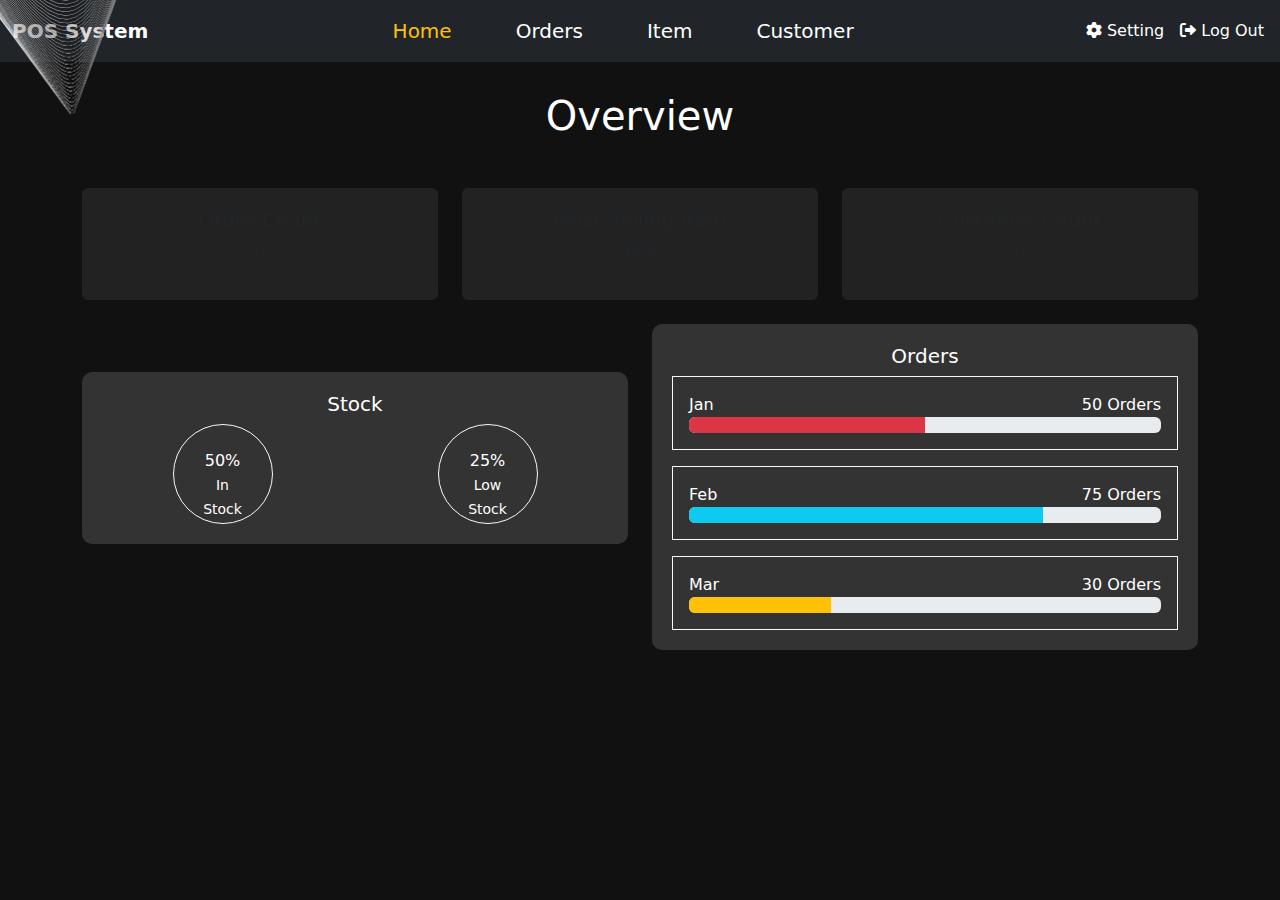
<file: sub-pages/DashBoard.html>
<!DOCTYPE html>
<html lang="en">
<head>
    <meta charset="UTF-8">
    <meta name="viewport" content="width=device-width, initial-scale=1.0">
    <title>POS System Dashboard</title>
    <!-- Bootstrap CSS -->
    <link href="https://cdn.jsdelivr.net/npm/bootstrap@5.3.0-alpha1/dist/css/bootstrap.min.css" rel="stylesheet">
    <link rel="stylesheet" href="https://cdnjs.cloudflare.com/ajax/libs/font-awesome/6.0.0-beta3/css/all.min.css" />

    <style>
        body {
            background-color: #111;
            color: #fff;
        }
        .navbar {
            background-color: #000;
        }
        .navbar-nav .nav-link {
            color: #ff0;
            transition: color 0.3s ease, background-color 0.3s ease;
        }
        /* Hover effect for navbar links */

        .navbar-nav .nav-link:hover {
            color: yellow;

        }
        .overview-section {
            margin-top: 30px;
        }
        .card {
            background-color: #222;
            border: none;
            padding: 20px;
            text-align: center;
        }
        .chart {
            background-color: #333;
            padding: 20px;
            border-radius: 10px;
            color: #fff;
            text-align: center;
        }
        #img2{
            position: absolute;
            width: 230px;
            top: 0;
            left: 0;
        }
    </style>
</head>
<body>

<!-- Header Section -->
<header>

    <!-- Navigation Bar -->
    <nav class="navbar navbar-expand-lg navbar-dark bg-dark">

        <div class="container-fluid">
            <a class="navbar-brand text-white " style="font-weight: bold" href="#">POS System</a>
            <img id="img2" src="../assest/images/img_1.png" alt="">

            <button class="navbar-toggler" type="button" data-bs-toggle="collapse" data-bs-target="#navbarNav" aria-controls="navbarNav" aria-expanded="false" aria-label="Toggle navigation">
                <span class="navbar-toggler-icon"></span>
            </button>
            <div class="collapse navbar-collapse justify-content-between" id="navbarNav">
                <!-- Center Links -->
                <ul class="navbar-nav mx-auto">
                    <li class="nav-item me-5">
                        <a class="nav-link active text-warning fs-5" aria-current="page" href="/sub-pages/DashBoard.html">Home</a>
                    </li>
                    <li class="nav-item me-5">
                        <a class="nav-link text-white fs-5" href="/sub-pages/Order.htmlOrder.html">Orders</a>
                    </li>
                    <li class="nav-item me-5">
                        <a class="nav-link text-white fs-5" href="/sub-pages/item.html/item.html">Item</a>
                    </li>
                    <li class="nav-item me-1">
                        <a class="nav-link text-white  fs-5" href="/sub-pages/customer.htmltomer.html">Customer</a>
                    </li>
                </ul>
                <!-- Right side (Settings and Log Out) -->
                <!-- Right side (Settings and Log Out) -->
                <div class="d-flex align-items-center">
                    <a href="#" class="nav-link  me-3"><i class="fas fa-cog "></i> Setting</a>
                    <a href="#" class="nav-link  me-1"><i class="fas fa-sign-out-alt "></i> Log Out</a>
                </div>
            </div>
        </div>
    </nav>
</header>

<section>
    <!-- Overview Section -->
    <div class="container overview-section ">
        <h1 class="text-center">Overview</h1>
        <div class="row  mt-5">
            <div class="col-md-4">
                <div class="card">
                    <h5>Order Count</h5>
                    <p>0</p>
                </div>
            </div>
            <div class="col-md-4">
                <div class="card">
                    <h5>Most Selling Item</h5>
                    <p>None</p>
                </div>
            </div>
            <div class="col-md-4">
                <div class="card">
                    <h5>Customer Count</h5>
                    <p>0</p>
                </div>
            </div>
        </div>

        <!-- Chart Section -->
        <div class="row chart-container mt-4">
            <div class="col-md-6  mt-5">
                <div class="chart">
                    <h5>Stock</h5>
                    <div class="row">
                        <div class="col-6 text-center">
                            <div class="border border-light rounded-circle p-4 mx-auto" style="width: 100px; height: 100px;">
                                <span class="d-block">50%</span>
                                <small>In Stock</small>
                            </div>
                        </div>
                        <div class="col-6 text-center">
                            <div class="border border-light rounded-circle p-4 mx-auto" style="width: 100px; height: 100px;">
                                <span class="d-block">25%</span>
                                <small>Low Stock</small>
                            </div>
                        </div>
                    </div>
                </div>
            </div>

            <div class="col-md-6">
                <div class="chart">
                    <h5>Orders</h5>
                    <div class="row">
                        <div class="col-12">
                            <div class="border border-light p-3">
                                <div class="d-flex justify-content-between">
                                    <span>Jan</span>
                                    <span>50 Orders</span>
                                </div>
                                <div class="progress">
                                    <div class="progress-bar bg-danger" role="progressbar" style="width: 50%" aria-valuenow="50" aria-valuemin="0" aria-valuemax="100"></div>
                                </div>
                            </div>

                            <div class="border border-light p-3 mt-3">
                                <div class="d-flex justify-content-between">
                                    <span>Feb</span>
                                    <span>75 Orders</span>
                                </div>
                                <div class="progress">
                                    <div class="progress-bar bg-info" role="progressbar" style="width: 75%" aria-valuenow="75" aria-valuemin="0" aria-valuemax="100"></div>
                                </div>
                            </div>

                            <div class="border border-light p-3 mt-3">
                                <div class="d-flex justify-content-between">
                                    <span>Mar</span>
                                    <span>30 Orders</span>
                                </div>
                                <div class="progress">
                                    <div class="progress-bar bg-warning" role="progressbar" style="width: 30%" aria-valuenow="30" aria-valuemin="0" aria-valuemax="100"></div>
                                </div>
                            </div>
                        </div>
                    </div>
                </div>
            </div>
        </div>
    </div>
</section>


<!-- Bootstrap JS -->
<script src="https://cdn.jsdelivr.net/npm/bootstrap@5.3.0-alpha1/dist/js/bootstrap.bundle.min.js"></script>
</body>
</html>
</file>
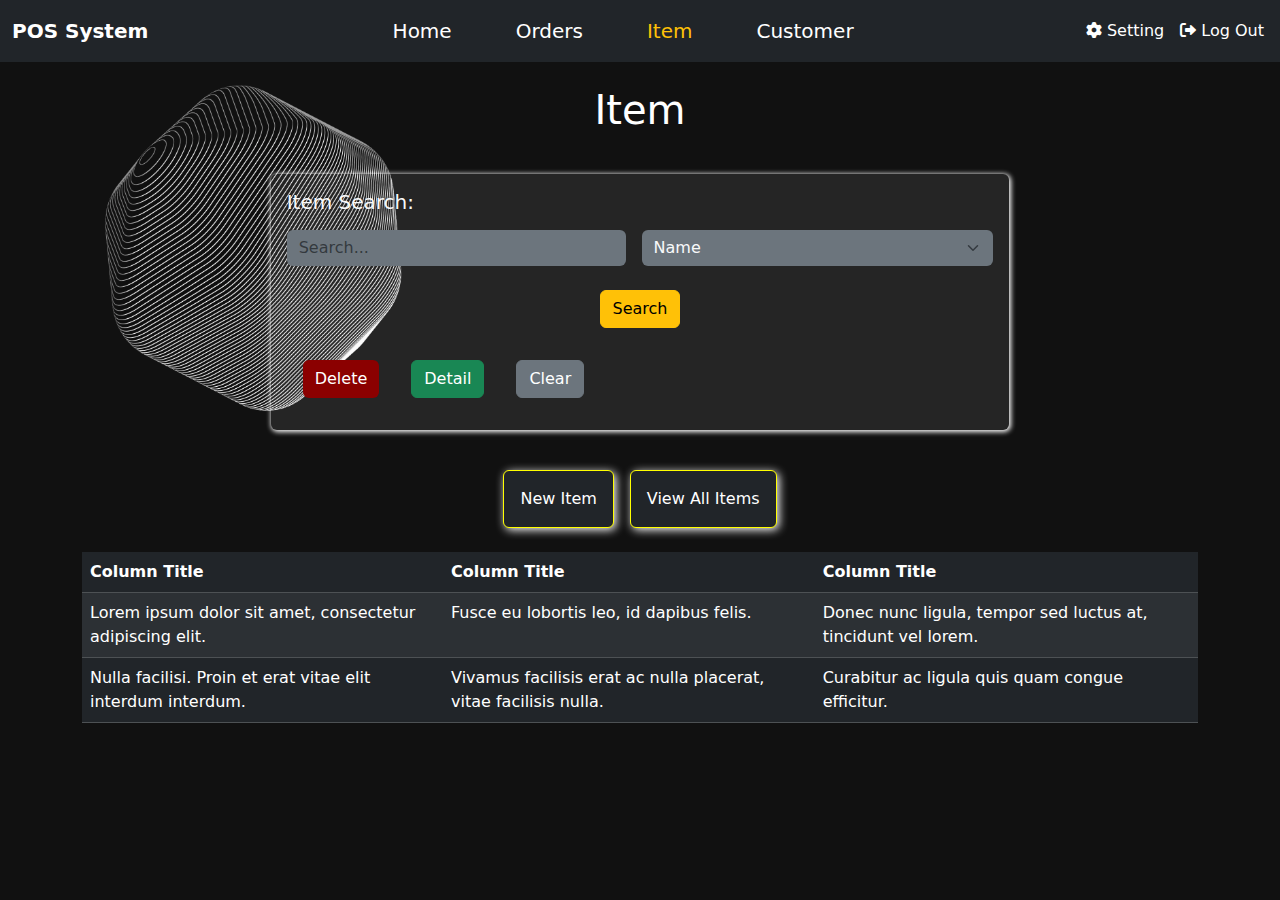
<file: sub-pages/item.html>
<!DOCTYPE html>
<html lang="en">
<head>
    <meta charset="UTF-8">
    <meta name="viewport" content="width=device-width, initial-scale=1.0">
    <title>POS Item Screen</title>
    <!-- Bootstrap CSS -->
    <link href="https://cdn.jsdelivr.net/npm/bootstrap@5.3.0-alpha1/dist/css/bootstrap.min.css" rel="stylesheet">
    <link rel="stylesheet" href="https://cdnjs.cloudflare.com/ajax/libs/font-awesome/6.0.0-beta3/css/all.min.css" />
    <style>
        body {
            background-color: #111;
            color: #fff;
        }
        .navbar {
            background-color: #000;
        }
        .navbar-nav .nav-link {
            color: #ff0;
        }
        .navbar-nav .nav-link:hover {
            color: yellow;
        }
        .card {
            background-color: #222;
            border: none;
            color: white;
            box-shadow: 1px 1px 5px 1px white;
            background: rgba(217, 217, 217, 10%);
        }
        .btn-danger {
            background-color: #8b0000;
            border: none;
        }
        #img3 {
            position: absolute;
            top: 0;
            left: 0;
            width: 500px;
        }
    </style>
</head>
<body>

<!-- Navigation Bar -->
<header>
    <nav class="navbar navbar-expand-lg navbar-dark bg-dark">
        <div class="container-fluid">
            <a class="navbar-brand text-white" style="font-weight: bold" href="#">POS System</a>

            <button class="navbar-toggler" type="button" data-bs-toggle="collapse" data-bs-target="#navbarNav" aria-controls="navbarNav" aria-expanded="false" aria-label="Toggle navigation">
                <span class="navbar-toggler-icon"></span>
            </button>

            <div class="collapse navbar-collapse justify-content-between" id="navbarNav">
                <!-- Center Links -->
                <ul class="navbar-nav mx-auto">
                    <li class="nav-item me-5">
                        <a class="nav-link  text-white fs-5" aria-current="page" href="/sub-pages/DashBoard.htmlBoard.html">Home</a>
                    </li>
                    <li class="nav-item me-5">
                        <a class="nav-link text-white fs-5" href="/sub-pages/Order.htmlOrder.html">Orders</a>
                    </li>
                    <li class="nav-item me-5">
                        <a class="nav-link active text-warning fs-5" aria-current="page" href="/sub-pages/item.html">Item</a>
                    </li>
                    <li class="nav-item me-1">
                        <a class="nav-link text-white fs-5" href="/sub-pages/customer.htmltomer.html">Customer</a>
                    </li>
                </ul>

                <!-- Right side (Settings and Log Out) -->
                <div class="d-flex align-items-center">
                    <a href="#" class="nav-link me-3"><i class="fas fa-cog"></i> Setting</a>
                    <a href="#" class="nav-link me-1"><i class="fas fa-sign-out-alt"></i> Log Out</a>
                </div>
            </div>
        </div>
    </nav>
</header>

<section>

        <img id="img3" src="../assest/images/img_2.png" alt="">
        <!-- Main Content -->
        <div class="container mt-4">
            <h1 class="text-center">Item</h1>

            <!-- Search Section -->
            <div class="row g-3 mt-4">
                <div class="col-md-8 mx-auto">
                    <div class="card border-0 p-3 text-light">
                        <h5 class="mb-3">Item Search:</h5>
                        <form class="d-flex justify-content-between">
                            <input type="text" class="form-control me-2 bg-secondary text-light border-0" placeholder="Search...">
                            <select class="form-select ms-2 bg-secondary text-light border-0" aria-label="Search By">
                                <option selected>Name</option>
                                <option value="1">ID</option>
                                <option value="2">Category</option>
                            </select>
                        </form>
                        <div class="d-flex justify-content-center mt-4">
                            <button type="button" class="btn btn-warning">Search</button>
                        </div>
                        <div class="d-flex mt-3">
                            <button class="btn btn-danger m-3">Delete</button>
                            <button class="btn btn-success m-3">Detail</button>
                            <button class="btn btn-secondary m-3">Clear</button>
                        </div>
                    </div>
                </div>
            </div>

            <!-- Item Buttons (New Item, View All Items) -->
            <div class="row g-3 mt-4">
                <div class="col d-flex justify-content-center">
                    <button class="btn btn-dark p-3" style="box-shadow: 2px 2px 10px 0 white; border: 1px solid yellow;">New Item</button>
                    <button class="btn btn-dark ms-3 p-3" style="box-shadow: 2px 2px 10px 0 white; border: 1px solid yellow;">View All Items</button>
                </div>
            </div>

            <!-- Table Section -->
            <div class="row mt-4">
                <div class="col-12">
                    <table class="table table-dark table-striped">
                        <thead>
                        <tr>
                            <th>Column Title</th>
                            <th>Column Title</th>
                            <th>Column Title</th>
                        </tr>
                        </thead>
                        <tbody>
                        <tr>
                            <td>Lorem ipsum dolor sit amet, consectetur adipiscing elit.</td>
                            <td>Fusce eu lobortis leo, id dapibus felis.</td>
                            <td>Donec nunc ligula, tempor sed luctus at, tincidunt vel lorem.</td>
                        </tr>
                        <tr>
                            <td>Nulla facilisi. Proin et erat vitae elit interdum interdum.</td>
                            <td>Vivamus facilisis erat ac nulla placerat, vitae facilisis nulla.</td>
                            <td>Curabitur ac ligula quis quam congue efficitur.</td>
                        </tr>
                        </tbody>
                    </table>
                </div>
            </div>
        </div>

</section>



<!-- Bootstrap JS -->
<script src="https://cdn.jsdelivr.net/npm/bootstrap@5.3.0-alpha1/dist/js/bootstrap.bundle.min.js"></script>
</body>
</html>
</file>
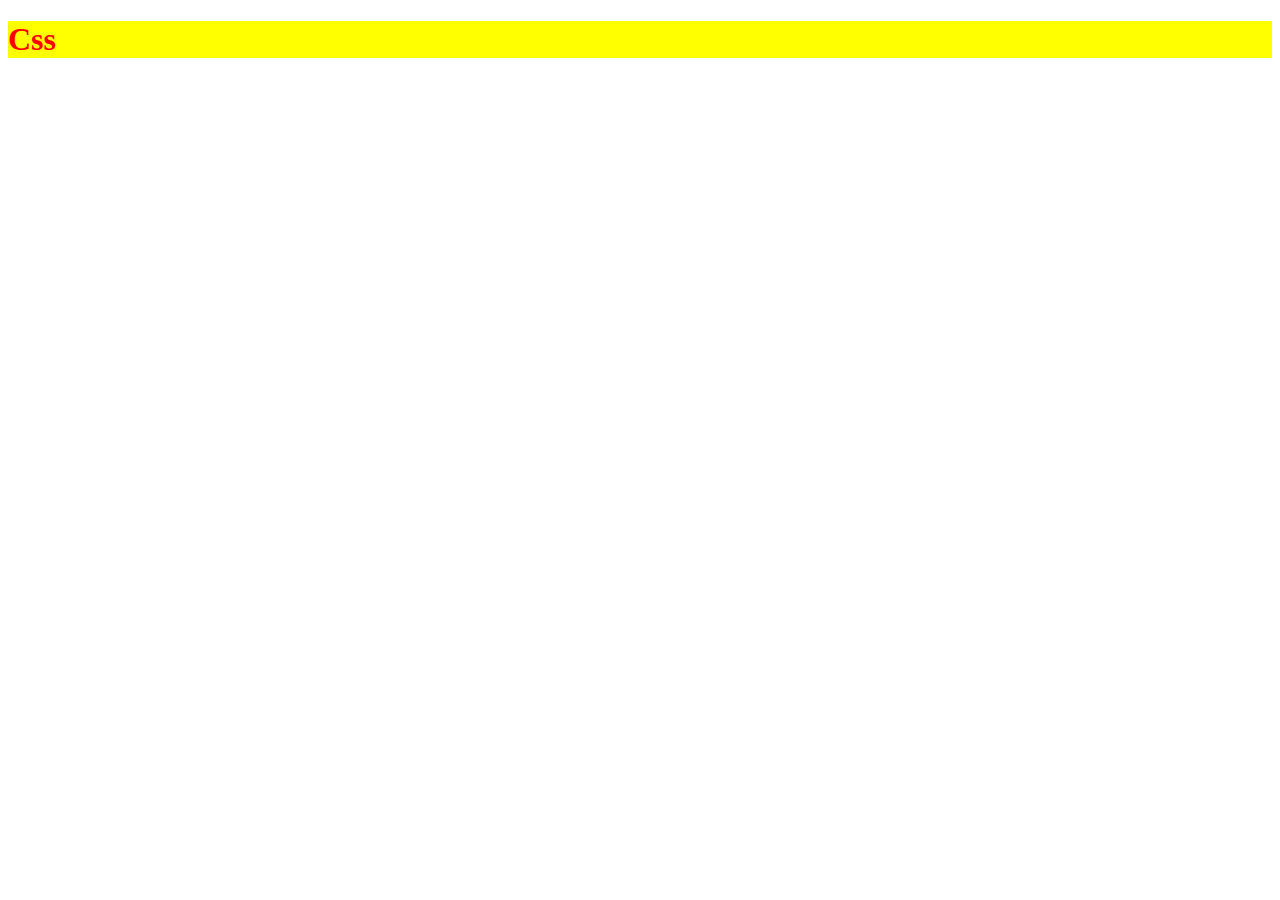
<file: sub-pages/nnn.html>
<!DOCTYPE html>
<html lang="en">
<head>
    <meta charset="UTF-8">
    <title>Title</title>
</head>
<body>
<h1>Css</h1>

<script>
    // document.getElementsByTagName("h1")[0].style.color="red";
    // document.getElementsByTagName("h1")[0].style.background="yellow";

    let styles = "color: red; background: yellow;";
    document.getElementsByTagName("h1")[0].style.cssText = styles;
</script>
</body>
</html>
</file>
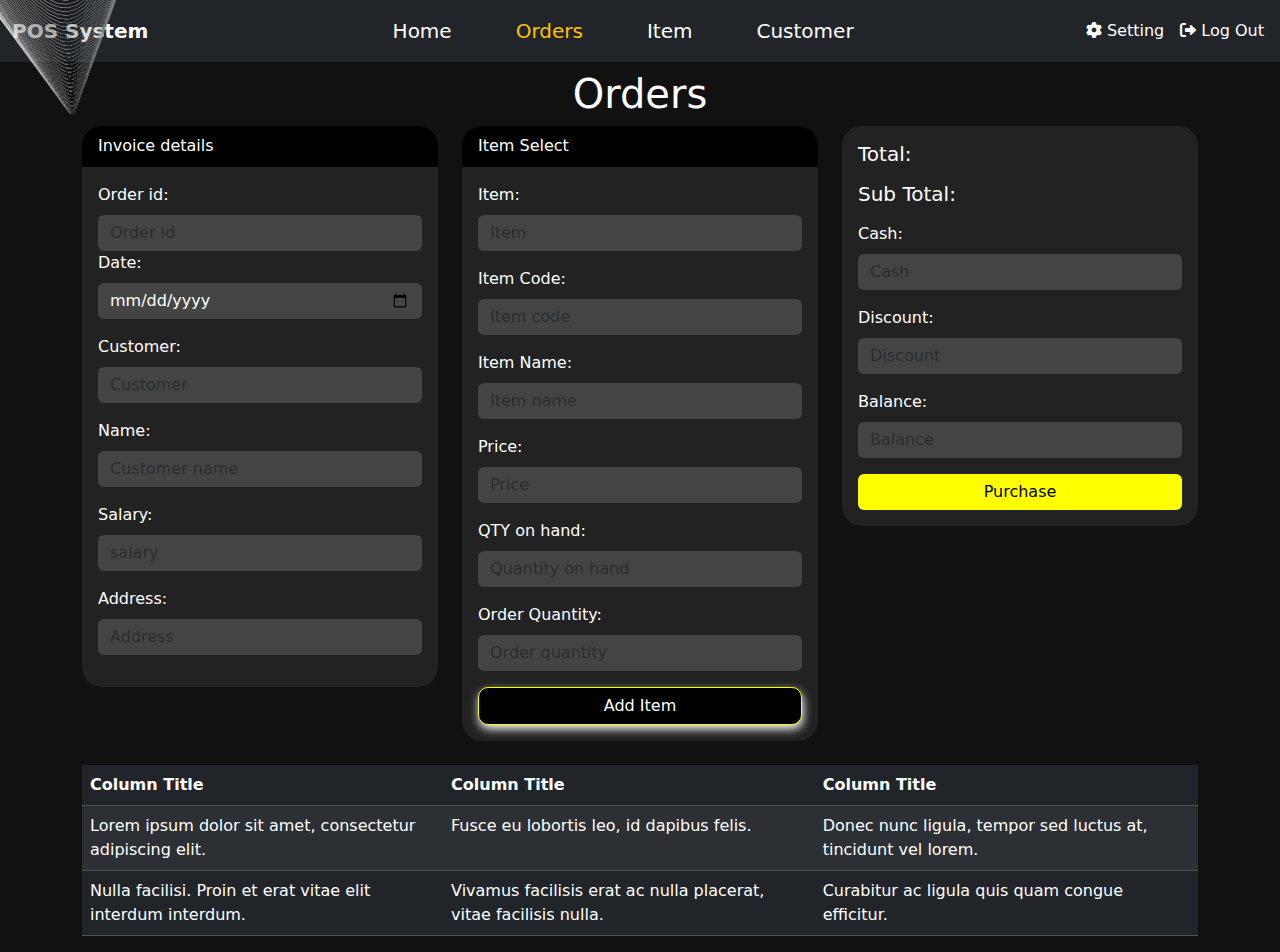
<file: sub-pages/Order.html>
<!DOCTYPE html>
<html lang="en">
<head>
    <meta charset="UTF-8">
    <meta name="viewport" content="width=device-width, initial-scale=1.0">
    <title>POS Order Screen</title>
    <!-- Bootstrap CSS -->
    <link href="https://cdn.jsdelivr.net/npm/bootstrap@5.3.0-alpha1/dist/css/bootstrap.min.css" rel="stylesheet">
    <link rel="stylesheet" href="https://cdnjs.cloudflare.com/ajax/libs/font-awesome/6.0.0-beta3/css/all.min.css" />

    <style>
        body {
            background-color: #111;
            color: #fff;
        }
        .navbar {
            background-color: #000;
        }
        .navbar-nav .nav-link {
            color: #ff0;
            transition: color 0.3s ease, background-color 0.3s ease;
        }
        /* Hover effect for navbar links */

        .navbar-nav .nav-link:hover {
            color: yellow;

        }
        .card {
            background-color: #222;
            border: none;
            color: white;
        }
        .form-control {
            background-color: #444;
            border: none;
            color: white;
        }
        .btn-purchase {
            background-color: #ff0;
            color: #000;
            border: none;
        }
        .btn-purchase:hover {
            background-color: #ffcc00;
        }
        .table {
            background-color: #222;
            color: white;
        }
        #img2{
            position: absolute;
            width: 230px;
            top: 0;
            left: 0;
        }
    </style>
</head>
<body>

<header>

    <!-- Navigation Bar -->
    <nav class="navbar navbar-expand-lg navbar-dark bg-dark">

        <div class="container-fluid">
            <a class="navbar-brand text-white " style="font-weight: bold" href="#">POS System</a>
            <img id="img2" src="../assest/images/img_1.png" alt="">

            <button class="navbar-toggler" type="button" data-bs-toggle="collapse" data-bs-target="#navbarNav" aria-controls="navbarNav" aria-expanded="false" aria-label="Toggle navigation">
                <span class="navbar-toggler-icon"></span>
            </button>
            <div class="collapse navbar-collapse justify-content-between" id="navbarNav">
                <!-- Center Links -->
                <ul class="navbar-nav mx-auto">
                    <li class="nav-item me-5">
                        <a class="nav-link text-white fs-5" aria-current="page" href="/sub-pages/DashBoard.htmlBoard.html">Home</a>
                    </li>
                    <li class="nav-item me-5">
                        <a class="nav-link active text-warning fs-5" aria-current="page" href="/sub-pages/Order.html">Orders</a>
                    </li>
                    <li class="nav-item me-5">
                        <a class="nav-link text-white fs-5" href="/sub-pages/item.html/item.html">Item</a>
                    </li>
                    <li class="nav-item me-1">
                        <a class="nav-link text-white  fs-5" href="/sub-pages/customer.htmltomer.html">Customer</a>
                    </li>
                </ul>
                <!-- Right side (Settings and Log Out) -->
                <!-- Right side (Settings and Log Out) -->
                <div class="d-flex align-items-center">
                    <a href="#" class="nav-link  me-3"><i class="fas fa-cog "></i> Setting</a>
                    <a href="#" class="nav-link  me-1"><i class="fas fa-sign-out-alt "></i> Log Out</a>
                </div>
            </div>
        </div>
    </nav>
</header>
<!-- Main Content -->
<section>
    <div class="container mt-2">
        <h1 class="text-center">Orders</h1>

        <div class="row mt-2">
            <!-- Invoice Details -->
            <div class="col-md-4">
                <div class="card" style="border-radius: 20px;">
                    <div class="card-header text-white" style="background-color: black; border-radius: 20px 20px 0 0;">
                        Invoice details
                    </div>
                    <div class="card-body">
                        <form>
                            <label for="order-id" class="form-label">Order id:</label>
                            <input type="text" class="form-control" id="order-id" placeholder="Order id">

                            <div class="mb-3">
                                <label for="date" class="form-label">Date:</label>
                                <input type="date" class="form-control" id="date">
                            </div>
                            <div class="mb-3">
                                <label for="customer-id" class="form-label">Customer:</label>
                                <input type="text" class="form-control" id="customer-id" placeholder="Customer">
                            </div>
                            <div class="mb-3">
                                <label for="name" class="form-label">Name:</label>
                                <input type="text" class="form-control" id="name" placeholder="Customer name">
                            </div>
                            <div class="mb-3">
                                <label for="salary" class="form-label">Salary:</label>
                                <input type="text" class="form-control" id="salary" placeholder="salary">
                            </div>
                            <div class="mb-3">
                                <label for="address" class="form-label">Address:</label>
                                <input type="text" class="form-control" id="address" placeholder="Address">
                            </div>
                        </form>
                    </div>
                </div>
            </div>

            <!-- Item Selection -->
            <div class="col-md-4">
                <div class="card" style="border-radius: 20px;">
                    <div class="card-header text-white" style="background-color: black; border-radius: 20px 20px 0 0">
                        Item Select
                    </div>
                    <div class="card-body">
                        <form>
                            <div class="mb-3">
                                <label for="item" class="form-label">Item:</label>
                                <input type="text" class="form-control" id="item" placeholder="Item">
                            </div>
                            <div class="mb-3">
                                <label for="item-code" class="form-label">Item Code:</label>
                                <input type="text" class="form-control" id="item-code" placeholder="Item code">
                            </div>
                            <div class="mb-3">
                                <label for="item-name" class="form-label">Item Name:</label>
                                <input type="text" class="form-control" id="item-name" placeholder="Item name">
                            </div>
                            <div class="mb-3">
                                <label for="price" class="form-label">Price:</label>
                                <input type="text" class="form-control" id="price" placeholder="Price">
                            </div>
                            <div class="mb-3">
                                <label for="qty" class="form-label">QTY on hand:</label>
                                <input type="text" class="form-control" id="qty" placeholder="Quantity on hand">
                            </div>
                            <div class="mb-3">
                                <label for="order-qty" class="form-label">Order Quantity:</label>
                                <input type="text" class="form-control" id="order-qty" placeholder="Order quantity">
                            </div>
                            <button type="button" class="btn btn-dark w-100" style="background: black; border-radius: 10px; border: 1px solid yellow; box-shadow: 1px 4px 10px 0 white">Add Item</button>
                        </form>
                    </div>
                </div>
            </div>

            <!-- Total and Purchase Section -->
            <div class="col-md-4" >
                <div class="card p-3" style="border-radius: 20px">
                    <h5 class="mb-3">Total:</h5>
                    <h5 class="mb-3">Sub Total:</h5>
                    <form>

                        <div class="mb-3">
                            <label for="cash" class="form-label">Cash:</label>
                            <input type="text" class="form-control" id="cash" placeholder="Cash">
                        </div>
                        <div class="mb-3">
                            <label for="discount" class="form-label">Discount:</label>
                            <input type="text" class="form-control" id="discount" placeholder="Discount">
                        </div>
                        <div class="mb-3">
                            <label for="balance" class="form-label">Balance:</label>
                            <input type="text" class="form-control" id="balance" placeholder="Balance">
                        </div>
                        <button type="button" class="btn btn-purchase w-100">Purchase</button>
                    </form>
                </div>
            </div>
        </div>

        <!-- Table Section -->
        <div class="row mt-4">
            <div class="col-12">
                <table class="table table-dark table-striped">
                    <thead>
                    <tr>
                        <th>Column Title</th>
                        <th>Column Title</th>
                        <th>Column Title</th>
                    </tr>
                    </thead>
                    <tbody>
                    <tr>
                        <td>Lorem ipsum dolor sit amet, consectetur adipiscing elit.</td>
                        <td>Fusce eu lobortis leo, id dapibus felis.</td>
                        <td>Donec nunc ligula, tempor sed luctus at, tincidunt vel lorem.</td>
                    </tr>
                    <tr>
                        <td>Nulla facilisi. Proin et erat vitae elit interdum interdum.</td>
                        <td>Vivamus facilisis erat ac nulla placerat, vitae facilisis nulla.</td>
                        <td>Curabitur ac ligula quis quam congue efficitur.</td>
                    </tr>
                    </tbody>
                </table>
            </div>
        </div>
    </div>

</section>

<!-- Bootstrap JS -->
<script src="https://cdn.jsdelivr.net/npm/bootstrap@5.3.0-alpha1/dist/js/bootstrap.bundle.min.js"></script>
</body>
</html>
</file>
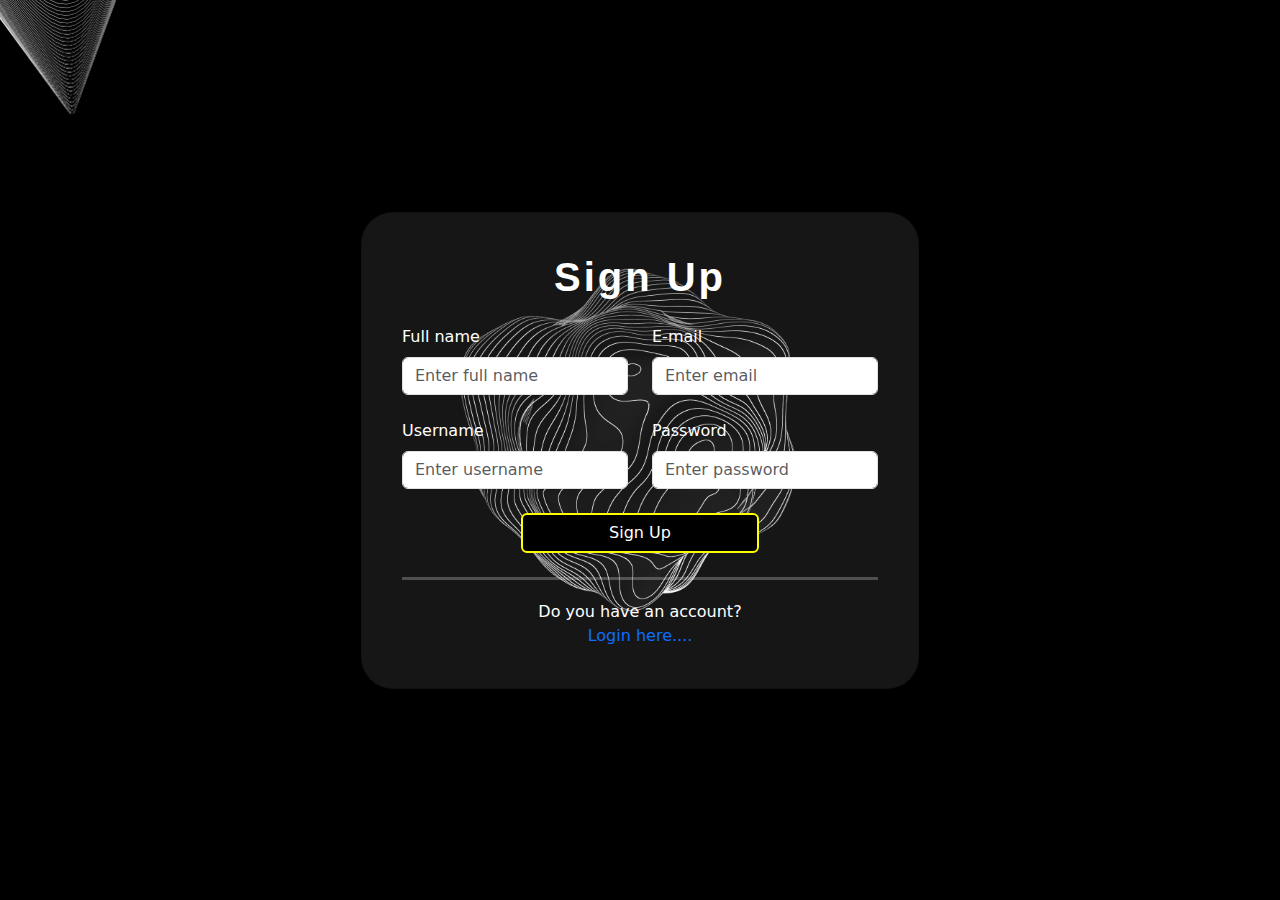
<file: sub-pages/SingUp.html>
<!DOCTYPE html>
<html lang="en">
<head>
    <meta charset="UTF-8">
    <title>SingUp</title>

    <link href="https://cdn.jsdelivr.net/npm/bootstrap@5.3.0/dist/css/bootstrap.min.css" rel="stylesheet">
<style>
    body {
        background-color: black; /* Set background color to black */
        height: 100vh; /* Full viewport height */
        position: relative; /* Set position relative for absolute children */
        margin: 0; /* Remove default margin */
    }
    .card {
        background: rgba(217, 217, 217, 10%); /* Semi-transparent background color */
        /* You can adjust the alpha value (0.9) for more or less opacity */
        border-radius: 1.5em; /* Rounded corners */
    }

    #img1{
        width: 500px;
        position: absolute;
        right: 0;
        top: 0;
        left: 0;
        bottom: 0;
        margin: auto;
    }
    #img2{
        position: absolute;
        width: 230px;
    }

</style>
</head>
<body>

<section>
    <img id="img1" src="../assest/images/img.png" alt="">
    <img id="img2" src="../assest/images/img_1.png" alt="">


    <div class="container d-flex justify-content-center align-items-center vh-100">
        <div class="col-12 col-md-8 col-lg-6">
            <div class="card shadow-lg p-4 mx-auto" style="max-width: 100em; width: 100%; border-radius: 2em; padding:3em">
                <div class="card-body">
                    <h1 class="text-center mb-4 text-white" style="font-family: Syncopate, sans-serif; font-weight: bold; font-style: normal;letter-spacing: 3px">Sign Up</h1>
                    <form>
                        <!-- Full Name and Email input -->
                        <div class="row mb-4">
                            <div class="col">
                                <label class="form-label text-white" for="fullname">Full name</label>
                                <input type="text" id="fullname" class="form-control" placeholder="Enter full name" required>
                            </div>
                            <div class="col">
                                <label class="form-label text-white" for="email">E-mail</label>
                                <input type="email" id="email" class="form-control" placeholder="Enter email" required>
                            </div>
                        </div>
                        <!-- Username and Password input -->
                        <div class="row mb-4">
                            <div class="col">
                                <label class="form-label text-white" for="username">Username</label>
                                <input type="text" id="username" class="form-control" placeholder="Enter username" required>
                            </div>
                            <div class="col">
                                <label class="form-label text-white" for="password">Password</label>
                                <input type="password" id="password" class="form-control" placeholder="Enter password" required>
                            </div>
                        </div>
                        <!-- Sign up button -->
                        <div class="d-flex justify-content-center mb-4">
                            <button type="submit" class="btn btn-dark w-50" style="background: black; width: 200px; border: 2px solid yellow">Sign Up</button>
                        </div>

                        <hr style="border: 0; height: 3px; background-color: white; margin: 20px 0;">

                        <!-- Sign up link -->
                        <div class="text-center text-white">
                            <span>Do you have an account?</span><br>
                            <a href="#" class="text-decoration-none">Login here....</a>
                        </div>
                    </form>
                </div>
            </div>
        </div>
    </div>

</section>

<script src="https://cdn.jsdelivr.net/npm/bootstrap@5.3.0/dist/js/bootstrap.bundle.min.js"></script>
</body>
</html>
</file>
